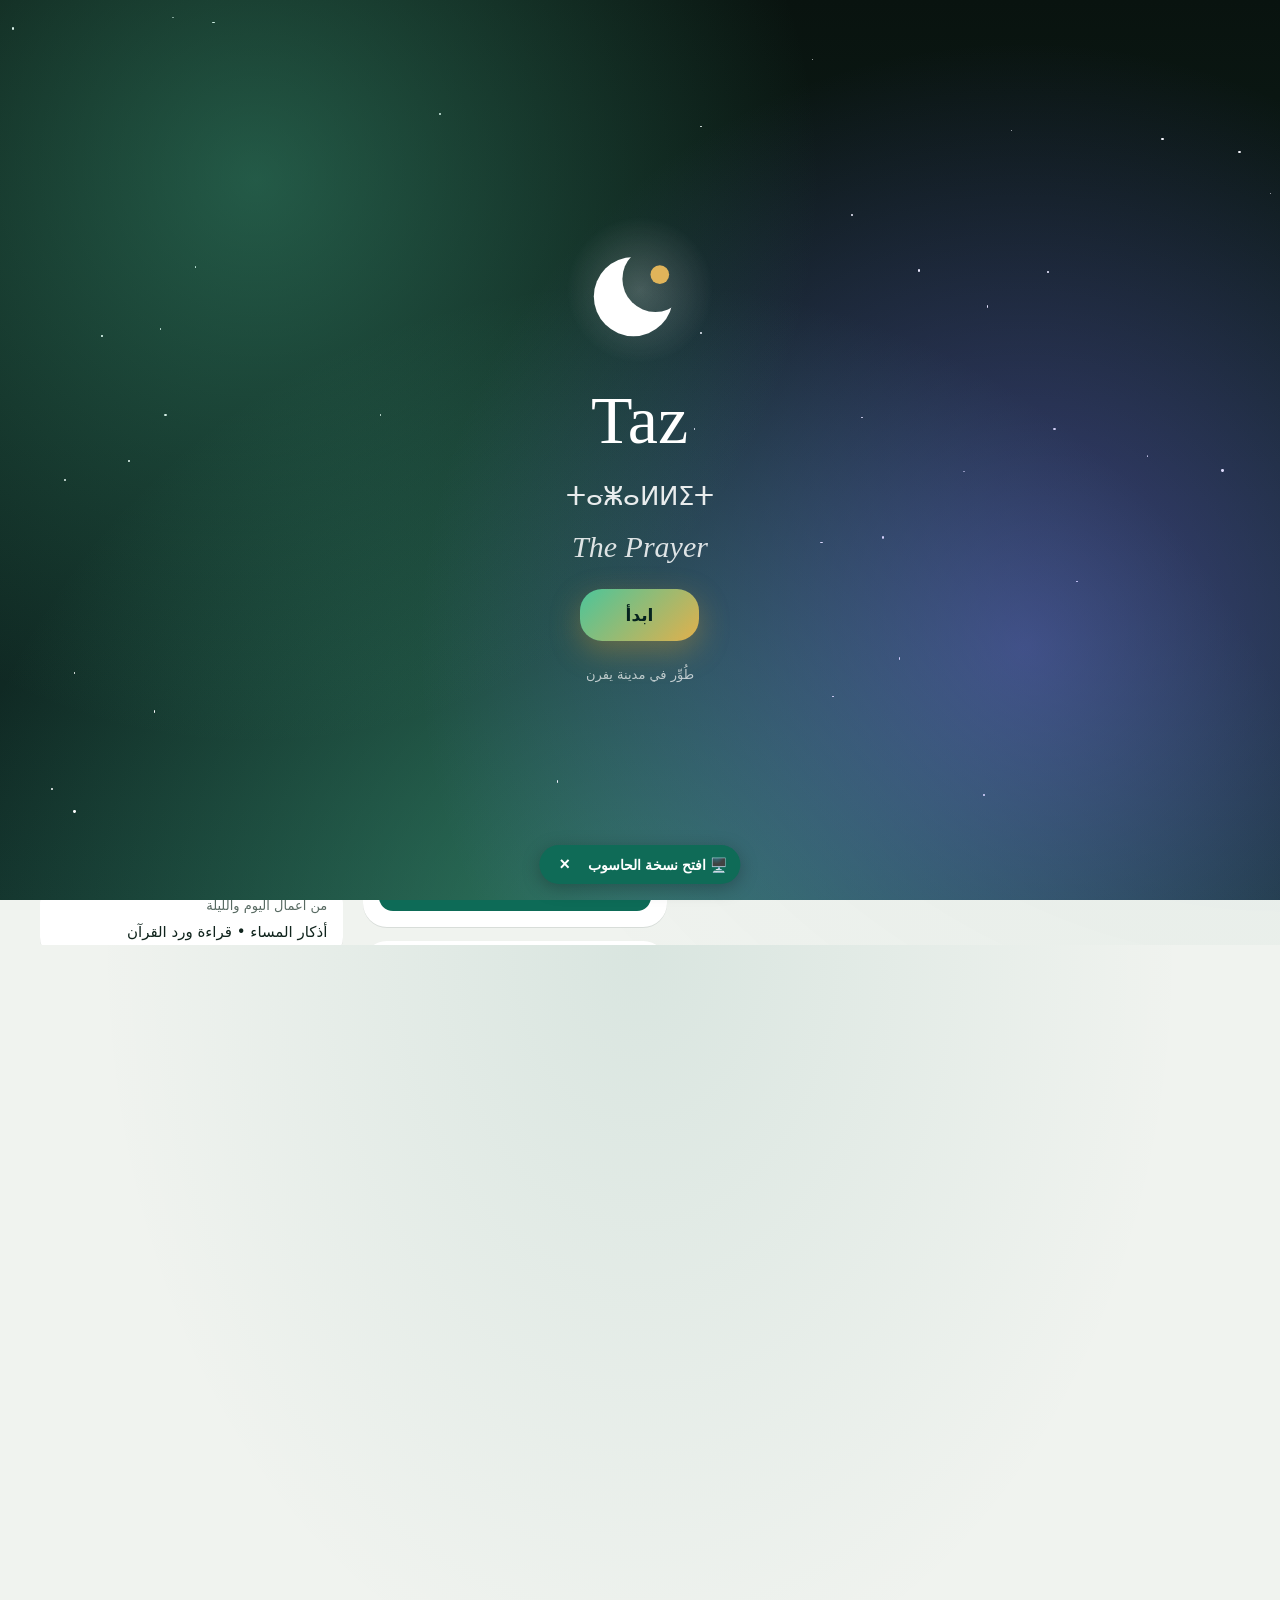
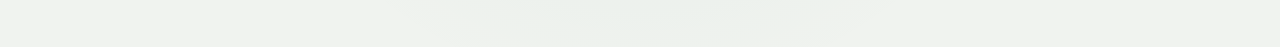
<file: mac/index.html>
<!doctype html><html lang="ar"><meta charset="utf-8"><meta name="viewport" content="width=device-width,initial-scale=1"><title>Taz</title><meta http-equiv="refresh" content="0;url=../?mac=1"><script>location.replace("../?mac=1")</script><a href="../?mac=1">Taz</a></html>
</file>
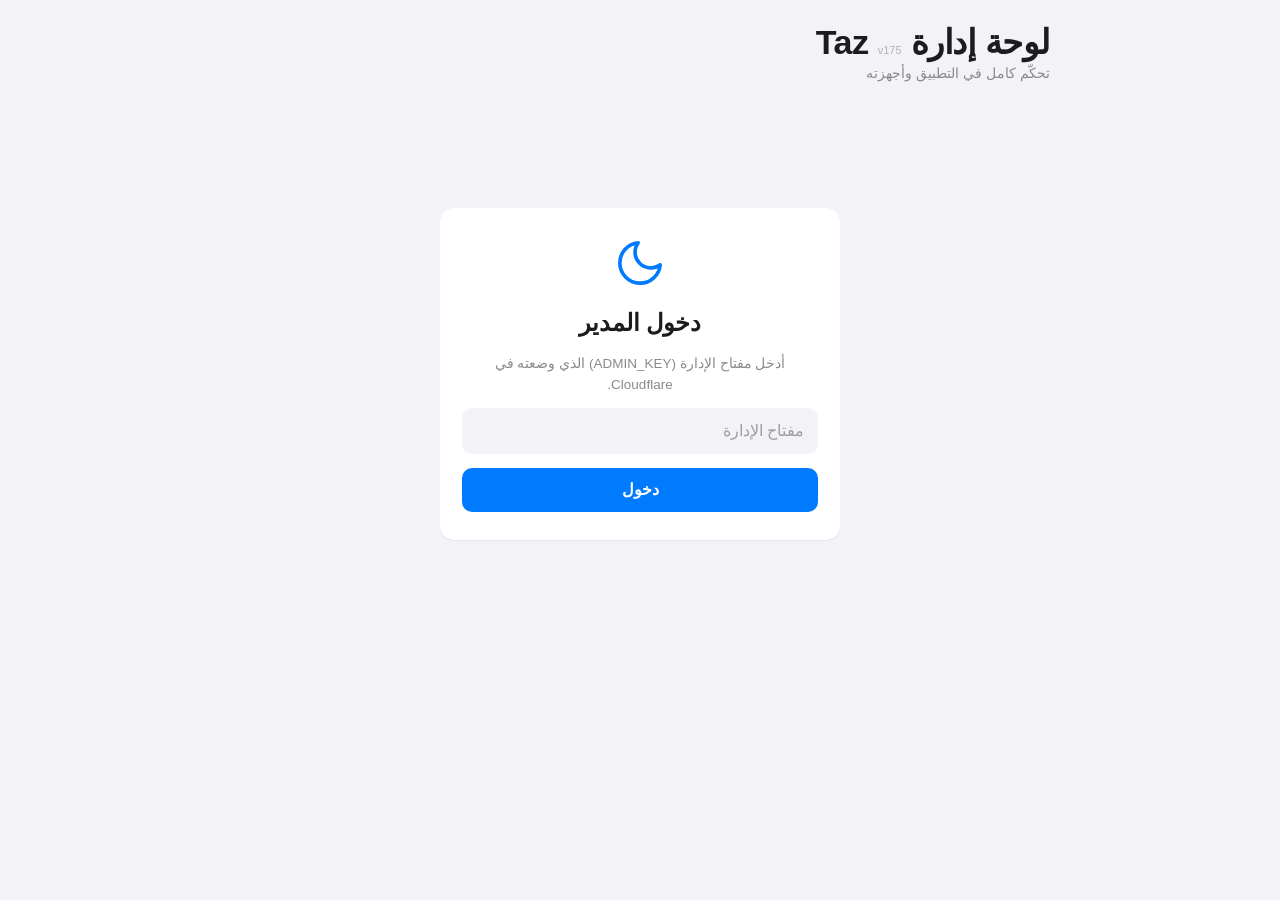
<file: panel/index.html>
<!doctype html><html lang="ar" dir="rtl"><head><meta charset="utf-8"><meta name="viewport" content="width=device-width,initial-scale=1,viewport-fit=cover"><title>Taz — لوحة الإدارة</title><meta name="robots" content="noindex"><meta name="theme-color" content="#0b1020">
<meta http-equiv="Cache-Control" content="no-cache"><meta http-equiv="Content-Security-Policy" content="default-src 'self'; script-src 'unsafe-inline'; style-src 'unsafe-inline'; connect-src https://salat-push.vzftysb4h2.workers.dev https://mp3quran.net https://*.mp3quran.net; img-src data:; media-src data:">
<style>
:root{--bg:#f2f2f7;--bg2:#fff;--card:#fff;--card2:#f2f2f7;--tx:#1c1c1e;--mu:#8a8a8e;--ac:#007aff;--ac2:#5ac8fa;--gn:#34c759;--wn:#ff9500;--rd:#ff3b30;--ln:rgba(60,60,67,.14);--bt:#fff;--nav:rgba(249,249,251,.78)}
@media(prefers-color-scheme:dark){:root{--bg:#000;--bg2:#2c2c2e;--card:#1c1c1e;--card2:#2c2c2e;--tx:#f5f5f7;--mu:#98989f;--ac:#0a84ff;--ac2:#64d2ff;--gn:#30d158;--wn:#ff9f0a;--rd:#ff453a;--ln:rgba(84,84,88,.5);--nav:rgba(28,28,30,.78)}}
*{box-sizing:border-box;-webkit-tap-highlight-color:transparent}html{background:var(--bg);-webkit-text-size-adjust:100%}
body{margin:0;color:var(--tx);font:16px/1.5 -apple-system,BlinkMacSystemFont,"SF Pro Text","SF Arabic","IBM Plex Sans Arabic","Segoe UI",Tahoma,sans-serif;background:var(--bg);min-height:100vh;-webkit-font-smoothing:antialiased}
main{max-width:860px;margin:0 auto;padding:calc(18px + env(safe-area-inset-top)) 16px calc(50px + env(safe-area-inset-bottom))}
header{display:flex;justify-content:space-between;align-items:center;margin:6px 4px 16px}h1{font-size:34px;line-height:1.1;margin:0;font-weight:700;letter-spacing:-.4px}h1 small{display:block;font-size:14px;font-weight:400;color:var(--mu);margin-top:5px;letter-spacing:0}
h2{font-size:13px;font-weight:500;color:var(--mu);margin:0 4px 10px;text-transform:none}
.c{background:var(--card);border-radius:14px;padding:16px;margin:0 0 20px;border:0;box-shadow:0 .5px 0 var(--ln)}
.mu{color:var(--mu);font-size:13.5px}
label{display:block;color:var(--mu);font-size:13px;margin:12px 4px 6px}
input,textarea,select{width:100%;font:inherit;padding:11px 14px;border-radius:10px;border:0;background:var(--card2);color:var(--tx);outline:0;transition:box-shadow .15s}input:focus,textarea:focus,select:focus{box-shadow:0 0 0 3px color-mix(in srgb,var(--ac) 35%,transparent)}
::placeholder{color:var(--mu);opacity:.8}
button{font:inherit;font-weight:600;border:0;border-radius:10px;padding:10px 20px;background:var(--ac);color:var(--bt);cursor:pointer;transition:opacity .15s,transform .15s}button:hover{opacity:.92}button:active{transform:scale(.97);opacity:.8}
button.g{background:color-mix(in srgb,var(--ac) 12%,transparent);color:var(--ac)}button.d{background:color-mix(in srgb,var(--rd) 12%,transparent);color:var(--rd);box-shadow:none;padding:7px 14px;font-size:14px}button.s{padding:7px 14px;font-size:14px;border-radius:9px}button:disabled{opacity:.4}
.seg{position:sticky;top:0;z-index:20;display:flex;gap:2px;padding:3px;margin:0 0 20px;border-radius:12px;background:var(--nav);-webkit-backdrop-filter:saturate(180%) blur(24px);backdrop-filter:saturate(180%) blur(24px);overflow-x:auto;scrollbar-width:none;box-shadow:0 0 0 .5px var(--ln)}
.seg::-webkit-scrollbar{display:none}.seg button{flex:none;white-space:nowrap;background:transparent;color:var(--tx);padding:8px 14px;border-radius:9px;font-size:14px;font-weight:500}.seg button.on{background:var(--bg2);color:var(--tx);font-weight:600;box-shadow:0 1px 4px rgba(0,0,0,.14),0 0 0 .5px var(--ln)}
.st{display:grid;grid-template-columns:repeat(auto-fit,minmax(130px,1fr));gap:10px}
.st div{background:var(--card2);border-radius:12px;padding:14px 10px;text-align:center;font-size:13px;color:var(--mu)}.st b{display:block;font-size:30px;line-height:1.2;color:var(--tx);font-weight:700;letter-spacing:-.5px}.st i{display:block;font-style:normal;font-size:11.5px;color:var(--gn);margin-top:2px}
.bars{display:flex;align-items:flex-end;gap:6px;height:110px;margin-top:6px}.bars div{flex:1;display:flex;flex-direction:column;align-items:center;justify-content:flex-end;height:100%;font-size:10.5px;color:var(--mu)}.bars span{display:block;width:100%;border-radius:5px 5px 2px 2px;background:var(--ac);min-height:3px}.bars em{font-style:normal;color:var(--tx);font-size:11px;margin-bottom:3px}
.kb{display:flex;align-items:center;gap:10px;margin:9px 0;font-size:14px}.kb span:first-child{width:78px}.kb .t{flex:1;height:8px;border-radius:9px;background:var(--card2);overflow:hidden}.kb .t i{display:block;height:100%;border-radius:9px;background:var(--ac)}.kb b{width:30px;text-align:left}
.r{display:flex;justify-content:space-between;align-items:center;gap:10px;padding:12px 2px;border-top:.5px solid var(--ln)}.r:first-child{border-top:0}
.tg{width:51px;height:31px;border-radius:99px;background:color-mix(in srgb,var(--mu) 35%,transparent);position:relative;padding:0;flex:none;box-shadow:none}.tg i{position:absolute;top:2px;right:2px;width:27px;height:27px;border-radius:50%;background:#fff;transition:.25s;box-shadow:0 3px 8px rgba(0,0,0,.15),0 1px 1px rgba(0,0,0,.16)}.tg.on{background:var(--gn)}.tg.on i{right:22px}
#m{position:fixed;left:50%;top:calc(12px + env(safe-area-inset-top));transform:translate(-50%,-90px);z-index:99;padding:12px 22px;border-radius:99px;font-size:14.5px;font-weight:600;transition:.4s cubic-bezier(.2,.9,.3,1.2);max-width:92vw;-webkit-backdrop-filter:blur(20px);backdrop-filter:blur(20px);box-shadow:0 8px 30px rgba(0,0,0,.18)}#m.show{transform:translate(-50%,0)}#m.ok{background:rgba(52,199,89,.95);color:#fff}#m.er{background:rgba(255,59,48,.95);color:#fff}
.u{border-top:.5px solid var(--ln);padding:13px 2px}.u:first-child{border-top:0}.u .a{display:flex;gap:8px;flex-wrap:wrap;margin-top:10px}
.badge{display:inline-block;font-size:12px;border-radius:99px;padding:2px 10px;background:var(--card2);color:var(--mu);margin:2px 0}.badge.ok{color:var(--gn);background:color-mix(in srgb,var(--gn) 14%,transparent)}.badge.wn{color:#fff;background:var(--wn)}.badge.live{background:color-mix(in srgb,var(--gn) 14%,transparent);color:var(--gn)}
.dv{display:flex;gap:12px;align-items:center;padding:13px 2px;border-top:.5px solid var(--ln)}.dv:first-child{border-top:0}.dv .ic{width:44px;height:44px;border-radius:11px;background:var(--card2);display:flex;align-items:center;justify-content:center;flex:none}.dv .ic svg{width:23px;height:23px;stroke:var(--ac);fill:none;stroke-width:1.7;stroke-linecap:round;stroke-linejoin:round}.dv .bd{flex:1;min-width:0}.dv .bd b{display:block;overflow:hidden;text-overflow:ellipsis;white-space:nowrap}.dv .ac{display:flex;gap:6px;flex-wrap:wrap}
.dot{display:inline-block;width:8px;height:8px;border-radius:50%;background:var(--mu);margin-inline-end:6px}.dot.on{background:var(--gn);box-shadow:0 0 0 4px color-mix(in srgb,var(--gn) 22%,transparent)}
.chips{display:flex;gap:6px;flex-wrap:wrap;margin:0 0 12px}.chips button{background:var(--card2);color:var(--tx);padding:6px 14px;font-size:13.5px;font-weight:500;border-radius:99px}.chips button.on{background:var(--ac);color:#fff}
.row2{display:grid;grid-template-columns:1fr;gap:0}@media(min-width:760px){.row2{grid-template-columns:1fr 1fr;gap:16px}}
#lg{max-width:400px;margin:14vh auto 0;text-align:center;padding:28px 22px}#lg h2{font-size:24px;color:var(--tx);margin:8px 0 4px;font-weight:700}
</style></head><body><main>
<div id="m"></div>
<header><h1>لوحة إدارة Taz <small style="display:inline;font-size:11px;opacity:.6">v175</small><small id="sub">تحكّم كامل في التطبيق وأجهزته</small></h1><button class="g s" id="out" hidden>خروج</button></header>
<div id="lg" class="c"><svg width="54" height="54" viewBox="0 0 24 24" fill="none" stroke="currentColor" stroke-width="1.6" stroke-linecap="round" stroke-linejoin="round" style="color:var(--ac)"><path d="M21 12.8A9 9 0 1 1 11.2 3a7 7 0 0 0 9.8 9.8z"/></svg><h2>دخول المدير</h2><p class="mu">أدخل مفتاح الإدارة (ADMIN_KEY) الذي وضعته في Cloudflare.</p><input id="k" type="password" placeholder="مفتاح الإدارة" autocomplete="off"><div style="margin-top:14px"><button id="go" style="width:100%">دخول</button></div></div>
<div id="pn" hidden>
<nav class="seg" id="tb"><button data-t="ov" class="on">نظرة عامة</button><button data-t="us">المستخدمون</button><button data-t="dv">الأجهزة</button><button data-t="no">الإشعارات</button><button data-t="sp">الدعم<b id="spb" class="badge wn" hidden style="margin-inline-start:6px"></b></button><button data-t="fn">المالية</button><button data-t="py">الدفع<b id="pyb" class="badge wn" hidden style="margin-inline-start:6px"></b></button><button data-t="cn">المحتوى</button><button data-t="au">صوتيات</button><button data-t="sc">الجدولة</button><button data-t="lo">السجل والنسخ</button><button data-t="ct">التحكم</button></nav>
<section id="ov"><div class="c"><h2>الإحصاءات</h2><div class="st" id="sts"></div></div>
<div class="row2"><div class="c"><h2>تسجيلات آخر 14 يومًا</h2><div class="bars" id="dly"></div></div><div class="c"><h2>الأجهزة النشطة (7 أيام) حسب النوع</h2><div id="kn"></div></div></div>
<div class="c"><h2>مستخدمو التطبيق (بدون تسجيل)</h2><div class="st" id="ist"></div><p class="mu">يُحصى كل جهاز فتح التطبيق بعد هذا التحديث، سواء سجّل دخولًا أم لا. يبدأ العدّ من لحظة نشر التحديث.</p></div><div class="row2"><div class="c"><h2>الأجهزة (آخر 30 يومًا)</h2><div id="ik"></div></div><div class="c"><h2>الدول (آخر 30 يومًا)</h2><div id="ic"></div></div></div><div class="c"><h2>مواقع المستخدمين (تقريبية، آخر 30 يومًا)</h2><div class="chips" id="lk"><button data-k="" class="on">الكل</button><button data-k="1">مسجّلون</button><button data-k="0">غير مسجّلين</button></div><div id="lm"></div><div id="lc" style="margin-top:10px"></div><p class="mu">المواقع تقريبية على مستوى المدينة من اتصال الجهاز، وليست موقعًا دقيقًا. المسجّل: جهاز سجّل صاحبه دخوله في التطبيق.</p></div><div class="c"><h2>أجهزة جديدة آخر 14 يومًا</h2><div class="bars" id="idl"></div></div><div class="c"><h2>الأكثر استماعًا هذا الأسبوع</h2><div id="tp"></div></div><div class="c"><h2>آخر المسجّلين</h2><div id="rec"></div></div></section>
<section id="us" hidden><div class="c"><input id="uq" placeholder="ابحث بالاسم أو البريد أو اسم المستخدم"><div style="margin-top:10px;display:flex;justify-content:space-between;align-items:center"><span class="mu" id="uc"></span><button class="g s" id="ux">تصدير CSV</button></div><div id="ul" style="margin-top:6px"></div></div></section>
<section id="dv" hidden><div class="c"><div class="chips" id="dk"><button data-k="" class="on">الكل</button><button data-k="phone">هاتف</button><button data-k="pc">حاسوب</button><button data-k="tv">تلفزيون</button><button data-k="car">سيارة</button><button data-k="live">قيد التشغيل</button></div><div id="dl"></div><p class="mu">«نشط» = ظهر خلال آخر دقيقتين. أوامر الإيقاف والتالي تصل للجهاز المفتوح فقط.</p></div></section>
<section id="no" hidden><div class="c"><h2>إرسال إشعار لكل المشتركين</h2><label>العنوان</label><input id="nt" maxlength="80"><label>النص</label><textarea id="nb" rows="3" maxlength="300"></textarea><div style="margin-top:14px"><button id="ns">إرسال للجميع</button></div><p class="mu">يصل الإشعار إلى الأجهزة المشتركة بالتنبيهات خلال دقائق (دفعات من 30 جهازًا كل دقيقة).</p><div id="nq" class="mu"></div></div></section>
<section id="cn" hidden><div class="c"><div class="chips" id="ck"><button data-k="z" class="on">أذكار</button><button data-k="b">الأذكار الأصلية بالتطبيق</button><button data-k="h">أحاديث</button><button data-k="a">سور القرآن</button><button data-k="p">صوتيات وبودكاست</button><button data-k="v">حديث/آية اليوم</button><button data-k="s">أقسام الصوتيات</button><button data-k="i">الإذاعات</button><button data-k="x">إخفاء حلقات/عناصر</button><button data-k="q">القرّاء الأصليون (تعديل/إخفاء)</button><button data-k="r">إضافة قارئ</button><button data-k="e">رمضان والعيد</button><button data-k="o">الأوقات والأذان</button></div>
<div id="cf"></div><div id="cl"></div>
<div style="margin-top:14px"><button id="cs" style="width:100%">حفظ ونشر المحتوى</button></div><p class="mu">يصل المحتوى لكل النسخ عند فتح التطبيق. الروابط يجب أن تبدأ بـ https وتكون ملفات mp3 مباشرة.</p></div></section>
<section id="sp" hidden><div class="row2"><div class="c"><div style="display:flex;justify-content:space-between;align-items:center"><h2 style="margin:0">المحادثات</h2><button class="g s" id="spf">↻ تحديث</button></div><div class="chips" id="spk" style="margin-top:10px"><button data-k="" class="on">الكل</button><button data-k="new">بانتظار الرد</button><button data-k="closed">مغلقة</button></div><div id="spl"></div></div>
<div class="c"><h2 id="spt">اختر محادثة</h2><div id="spm"></div><div id="spr" hidden><textarea id="spx" rows="3" maxlength="1000" placeholder="اكتب الرد…"></textarea><div class="chips" id="spq" style="margin-top:8px"></div><div style="margin-top:10px;display:flex;gap:8px"><button id="sps" style="flex:1">إرسال الرد</button><button class="g" id="spc">إغلاق</button><button class="d" id="spd">حذف</button></div><p class="mu">يصل الرد لصاحب المحادثة داخل التطبيق، وفورًا إن كان مسجّلًا ومفتوحًا.</p></div></div></div></section>
<section id="fn" hidden><div class="c"><h2>الملخص المالي</h2><div class="st" id="fst"></div><p class="mu" id="fnote"></p></div>
<div class="row2"><div class="c"><h2>منح / تمديد اشتراك برو</h2><label>اسم المستخدم أو البريد</label><input id="gu" placeholder="username"><label>المدة</label><select id="gp"><option value="l">مدى الحياة</option><option value="m">شهر (30 يومًا)</option><option value="y">سنة (365 يومًا)</option><option value="d">أيام مخصصة</option></select><div id="gdw" hidden><label>عدد الأيام</label><input id="gd" type="number" min="1" max="3650" value="30"></div><label>المبلغ المدفوع (اتركه 0 لمنحة مجانية)</label><input id="ga" type="number" min="0" step="0.01" value="0"><label>العملة</label><select id="gc"><option>USD</option><option>LYD</option><option>EUR</option></select><label>ملاحظة (رقم العملية…)</label><input id="gn" maxlength="100"><div style="margin-top:14px"><button id="gg" style="width:100%">منح الاشتراك</button></div><p class="mu">يُفعَّل برو لهذا الحساب على كل أجهزته المسجّل بها، ويُسجَّل المبلغ دخلًا تلقائيًا.</p></div>
<div class="c"><h2>تسجيل دخل أو مصروف</h2><div class="chips" id="fk"><button data-k="in" class="on">دخل</button><button data-k="out">مصروف</button></div><label>المبلغ</label><input id="fa" type="number" min="0" step="0.01"><label>العملة</label><select id="fc"><option>USD</option><option>LYD</option><option>EUR</option></select><label>التصنيف</label><input id="ft" placeholder="اشتراك / نطاق / Cloudflare / إعلان…" maxlength="30"><label>ملاحظة</label><input id="fo" maxlength="150"><div style="margin-top:14px"><button id="fb" style="width:100%">إضافة السجل</button></div></div></div>
<div class="c"><h2>أكواد تفعيل برو</h2><p class="mu">بعد التحقق من الإيصال أنشئ كودًا وأرسله للزبون. كل كود يعمل مرة واحدة. الزبون يكتبه في التطبيق ← برو ← رمز التفعيل.</p><div style="display:flex;gap:8px;flex-wrap:wrap"><select id="pcp" style="flex:1"><option value="l">مدى الحياة</option><option value="m">شهري (30 يومًا)</option><option value="y">سنوي (365 يومًا)</option></select><input id="pcn" type="number" min="1" max="20" value="1" style="width:80px"><button id="pcb" class="g">إنشاء كود</button></div><div id="pcnew"></div><h2 style="margin-top:14px">آخر الأكواد</h2><div id="pcl"></div></div>
<div class="c"><h2>المشتركون (برو)</h2><div id="sl"></div></div>
<div class="c"><h2>سجل الحركات</h2><div style="margin-bottom:8px"><button class="g s" id="fx">تصدير CSV</button></div><div id="fl2"></div></div></section>
<section id="py" hidden><div class="c"><div style="display:flex;justify-content:space-between;align-items:center;gap:8px"><h2 style="margin:0">طلبات الدفع والإيصالات</h2><button class="g s" id="pyr">تحديث</button></div><p class="mu">كل زبون رفع إيصال تحويل: الاسم والهاتف والبريد والإيصال. «قبول» ينشئ كود التفعيل، أو يفعّل الاشتراك مباشرة إن كان الزبون مسجّلًا.</p><div id="pyl"></div></div></section>
<section id="sc" hidden><div class="c"><h2>إشعار مجدول</h2><label>العنوان</label><input id="st1" maxlength="80"><label>النص</label><textarea id="st2" rows="3" maxlength="300"></textarea><label>وقت الإرسال</label><input id="st3" type="datetime-local"><label>التكرار</label><select id="st4"><option value="">مرة واحدة</option><option value="d">يوميًا</option><option value="w">أسبوعيًا</option></select><div style="margin-top:14px"><button id="st5" style="width:100%">جدولة</button></div><p class="mu">الوقت بتوقيت جهازك. يصل الإشعار لكل المشتركين بالتنبيهات.</p></div><div class="c"><h2>المجدول</h2><div id="sq"></div></div></section>
<section id="lo" hidden><div class="row2"><div class="c"><h2>سجل عمليات الإدارة</h2><div id="lol"></div></div><div class="c"><h2>نسخة احتياطية</h2><p class="mu">تنزّل ملف JSON فيه المحتوى والميزات والاشتراكات والسجل المالي.</p><button id="bk" style="width:100%">تنزيل النسخة الاحتياطية</button></div></div></section>
<section id="ct" hidden><div class="row2"><div class="c"><h2>الميزات (إظهار / إخفاء)</h2><div id="fl"></div></div><div><div class="c"><h2>شريط إعلان أعلى التطبيق</h2><input id="bn" placeholder="اتركه فارغًا لإخفائه" maxlength="150"><p class="mu">يظهر في كل النسخ.</p></div><div class="c"><button id="fs" style="width:100%">حفظ الميزات والإعلان</button><p class="mu">تُطبَّق التغييرات عند فتح التطبيق.</p></div><div class="c"><h2>إجبار التحديث</h2><p class="mu">كل الأجهزة تمسح الذاكرة المؤقتة وتعيد تحميل أحدث نسخة.</p><button id="us2" class="g" style="width:100%">نشر التحديث الآن</button><p class="mu" id="uv"></p></div></div></div></section>
</div></main><script>
var U="https://salat-push.vzftysb4h2.workers.dev",K="",D={},DV=[],DF="",$=function(i){return document.getElementById(i)};
var FT=[["goals","أهدافي"],["tv","وضع التلفزيون"],["acct","حسابي"],["pro","اشتراك برو"],["pl","قوائم التشغيل"],["map","رمضان والعيد حول العالم"],["zk","حاسبة الزكاة"],["city","المدينة"],["times","أوقات الصلاة"],["date","التاريخ"],["look","المظهر"],["live","الأنشطة الحالية"],["alerts","تنبيهات الأذان"],["wx","الطقس"],["wd","الويدجت"],["cp","CarPlay"],["lang","اللغة"],["my","تنبيهاتي"],["dk","تنبيهات الأذكار"],["vc","الأوامر الصوتية (الميكروفون)"],["adh2","الأذان الصوتي داخل التطبيق"],["pre","تنبيه نصف ساعة قبل الفجر والجمعة"],["dvx","التحويل بين الأجهزة (بطاقة الرئيسية)"],["sup","الدعم الفني"],["stat","إحصاءات الاستخدام المجهولة (عدّ الأجهزة)"],["kh","خطة الختمة"],["mem","مراجعة الحفظ"]];
var ER={auth:"مفتاح الإدارة غير صحيح.",rate:"محاولات كثيرة، انتظر ساعة.",net:"تعذّر الاتصال بالخادم.","no-admin-key":"لم يُضبط ADMIN_KEY في Cloudflare بعد.",server:"خطأ في الخادم.",route:"هذه الميزة تحتاج تحديث الـWorker في Cloudflare (الصق combined-worker.js الجديد).",bad:"طلب غير صالح."};
var KN={phone:"هاتف",pc:"حاسوب",tv:"تلفزيون",car:"سيارة"},AN={listen:"يستمع",read:"يقرأ",radio:"راديو",idle:"خامل"};
var IC={phone:'<rect x="7" y="2.5" width="10" height="19" rx="2.5"/><path d="M11 18.5h2"/>',pc:'<rect x="3" y="4.5" width="18" height="12" rx="2"/><path d="M8 20h8M12 16.5V20"/>',tv:'<rect x="2.5" y="5" width="19" height="13" rx="2"/><path d="M8 21h8"/>',car:'<path d="M5 16V11l2-5h10l2 5v5M3.5 16h17M7.5 16v2M16.5 16v2"/><circle cx="8" cy="12.5" r=".6"/><circle cx="16" cy="12.5" r=".6"/>'};
var mt=0;function msg(t,ok){var m=$("m");clearTimeout(mt);if(!t){m.className="";return}m.textContent=t;m.className=(ok?"ok":"er")+" show";mt=setTimeout(function(){m.className=ok?"ok":"er"},3200)}
function api(m,p,b){return fetch(U+p,{method:m,headers:{"Content-Type":"application/json",Authorization:"Bearer "+K},body:b?JSON.stringify(b):undefined}).then(function(r){return r.json().then(function(j){j.http=r.status;return j})}).catch(function(){return{error:"net"}})}
function esc(s){return String(s==null?"":s).replace(/[&<>"]/g,function(c){return{"&":"&amp;","<":"&lt;",">":"&gt;",'"':"&quot;"}[c]})}
function dt(t){return t?new Date(t).toLocaleString("ar-LY-u-nu-latn",{dateStyle:"medium",timeStyle:"short"}):"—"}
function ago(t,n){var s=Math.max(0,Math.round((n-t)/1000));if(s<90)return"الآن";if(s<3600)return"قبل "+Math.round(s/60)+" د";if(s<86400)return"قبل "+Math.round(s/3600)+" س";return"قبل "+Math.round(s/86400)+" يوم"}
function fail(r){msg(ER[r.error]||"تعذّر التنفيذ.");if(r.error=="auth"){K="";try{sessionStorage.removeItem("tzk")}catch(e){}$("pn").hidden=true;$("lg").hidden=false;$("out").hidden=true}}
function stats(){return api("GET","/admin/stats").then(function(r){if(!r.ok)return fail(r);D=r;spBadge=r.supOpen||0;$("lg").hidden=true;$("pn").hidden=false;var sb=$("spb");if(sb){sb.hidden=!spBadge;sb.textContent=spBadge}$("out").hidden=false;
 var s=[["المستخدمون",r.users,"+"+(r.new7||0)+" هذا الأسبوع"],["مفعَّلون",r.verified],["نشطون اليوم",r.act24==null?"—":r.act24],["نشطون 7 أيام",r.act7==null?"—":r.act7],["الأجهزة المرتبطة",r.devTotal==null?"—":r.devTotal],["قيد التشغيل الآن",r.playing==null?"—":r.playing],["لديهم بيانات",r.withData],["جلسات",r.sessions],["أجهزة الإشعارات",r.devices],["قائمة الإرسال",r.queue],["مشتركو برو",r.subsN==null?"—":r.subsN],["حسابات محظورة",r.blocked==null?"—":r.blocked],["رسائل دعم جديدة",r.supOpen==null?"—":r.supOpen]];
 $("sts").innerHTML=s.map(function(x){return"<div><b>"+x[1]+"</b>"+x[0]+(x[2]?"<i>"+x[2]+"</i>":"")+"</div>"}).join("");
 var dl=r.daily||[],mx=Math.max.apply(null,dl.map(function(x){return x.n}).concat([1]));$("dly").innerHTML=dl.length?dl.map(function(x){return'<div><em>'+x.n+'</em><span style="height:'+Math.round(x.n/mx*80)+'px"></span>'+x.d.slice(3)+'</div>'}).join(""):'<p class="mu">لا بيانات.</p>';
 var ks=r.kinds||[],km=Math.max.apply(null,ks.map(function(x){return x.n}).concat([1]));$("kn").innerHTML=ks.length?ks.map(function(x){return'<div class="kb"><span>'+(KN[x.kd]||x.kd)+'</span><span class="t"><i style="width:'+Math.round(x.n/km*100)+'%"></i></span><b>'+x.n+'</b></div>'}).join(""):'<p class="mu">لا أجهزة بعد (يتطلب تحديث الـWorker).</p>';
 var I=r.inst||{},IK={phone:"هاتف",pc:"حاسوب",tv:"تلفزيون",car:"سيارة"};$("ist").innerHTML=[["إجمالي الأجهزة",I.total,""],["نشطة اليوم",I.d1,""],["نشطة 7 أيام",I.d7,""],["نشطة 30 يومًا",I.d30,""],["جديدة اليوم",I.new1,""],["جديدة 7 أيام",I.new7,""]].map(function(x){return"<div><b>"+(x[1]==null?"—":x[1])+"</b>"+x[0]+"</div>"}).join("");
 var ik=I.kinds||[],im=Math.max.apply(null,ik.map(function(x){return x.n}).concat([1]));$("ik").innerHTML=ik.length?ik.map(function(x){return'<div class="kb"><span>'+(IK[x.kd]||x.kd)+'</span><span class="t"><i style="width:'+Math.round(x.n/im*100)+'%"></i></span><b>'+x.n+'</b></div>'}).join(""):'<p class="mu">لا بيانات بعد.</p>';
 var ic=I.cc||[],cm=Math.max.apply(null,ic.map(function(x){return x.n}).concat([1])),RN;try{RN=new Intl.DisplayNames(["ar"],{type:"region"})}catch(e){}$("ic").innerHTML=ic.length?ic.map(function(x){var nm=x.cc;try{nm=RN.of(x.cc)}catch(e){}return'<div class="kb"><span>'+esc(nm)+'</span><span class="t"><i style="width:'+Math.round(x.n/cm*100)+'%"></i></span><b>'+x.n+'</b></div>'}).join(""):'<p class="mu">لا بيانات بعد.</p>';
 LI=I;locDraw();
 var id=I.daily||[],dm=Math.max.apply(null,id.map(function(x){return x.n}).concat([1]));$("idl").innerHTML=id.length?id.map(function(x){return'<div><em>'+x.n+'</em><span style="height:'+Math.round(x.n/dm*80)+'px"></span>'+x.d.slice(3)+'</div>'}).join(""):'<p class="mu">لا بيانات بعد.</p>';
 $("tp").innerHTML=(r.top||[]).map(function(x){return'<div class="r"><span>'+esc(x.t)+'</span><b>'+x.n+'</b></div>'}).join("")||'<p class="mu">لا بيانات بعد (تظهر عند استماع المستخدمين وهم مسجّلون).</p>';
 $("rec").innerHTML=(r.recent||[]).map(function(x){return'<div class="r"><span>'+esc(x.name)+' <span class="mu">@'+esc(x.username)+'</span></span><span class="mu">'+dt(x.created)+(x.verified?"":" · غير مفعّل")+'</span></div>'}).join("")||'<p class="mu">لا يوجد.</p>';
 var off=(r.flags&&r.flags.off)||[];$("fl").innerHTML=FT.map(function(f){return'<div class="r"><span>'+f[1]+'</span><button class="tg'+(off.indexOf(f[0])<0?" on":"")+'" data-f="'+f[0]+'" aria-label="'+f[1]+'"><i></i></button></div>'}).join("");
 $("bn").value=(r.flags&&r.flags.banner)||"";$("uv").textContent=r.ver?"آخر نشر: "+dt(r.ver):"لم يُنشر تحديث بعد.";
 $("nq").textContent=r.queue?"متبقٍ في الإرسال: "+r.queue+" جهاز":(r.bc?"آخر إشعار: «"+r.bc.title+"» — "+dt(r.bc.t):"")})}
var UL=[],BL={};function users(){Promise.all([api("GET","/admin/users?q="+encodeURIComponent($("uq").value.trim())),api("GET","/admin/blocked")]).then(function(a){var r=a[0];if(!r.ok)return fail(r);BL={};((a[1]&&a[1].rows)||[]).forEach(function(x){BL[x.uid]=1});UL=r.users;$("uc").textContent=r.users.length+" مستخدم";
 $("ul").innerHTML=r.users.map(function(x){return'<div class="u"><b>'+esc(x.name)+'</b> <span class="mu">@'+esc(x.username)+' · '+esc(x.email)+'</span><div class="mu">أُنشئ: '+dt(x.created)+' · آخر مزامنة: '+dt(x.ut)+' · '+x.size+' بايت</div><div>'
 +(BL[x.id]?'<span class="badge wn">محظور</span> ':'')+'<span class="badge '+(x.verified?"ok":"wn")+'">'+(x.verified?"مفعَّل":"غير مفعَّل")+'</span> <span class="badge">أجهزة: '+(x.dc==null?"—":x.dc)+'</span> <span class="badge">مدينة الهاتف: '+(x.city==null?"—":x.city)+'</span> <span class="badge">مدينة التلفاز: '+(x.tvCity==null?"—":x.tvCity)+'</span> <span class="badge">لغة: '+esc(x.lang||"—")+'</span></div>'
 +'<div class="a">'+(x.verified?"":'<button class="g s" data-a="verify" data-i="'+x.id+'">تفعيل</button>')+'<button class="g s" data-a="msg" data-i="'+x.id+'">رسالة</button><button class="g s" data-a="block" data-i="'+x.id+'">'+(BL[x.id]?"إلغاء الحظر":"حظر")+'</button><button class="g s" data-a="logout" data-i="'+x.id+'">إنهاء الجلسات</button><button class="g s" data-a="devices-clear" data-i="'+x.id+'">فصل أجهزته</button><button class="g s" data-a="wipe" data-i="'+x.id+'">مسح بياناته</button><button class="d" data-a="delete" data-i="'+x.id+'">حذف الحساب</button></div></div>'}).join("")||'<p class="mu">لا نتائج.</p>'})}
function devs(){api("GET","/admin/devices").then(function(r){if(!r.ok)return fail(r);DV=r.devs;D.now=r.now;drawDev()})}
function drawDev(){var n=D.now||Date.now(),l=DV.filter(function(x){if(!DF)return 1;if(DF=="live")return n-x.ut<12e4&&(x.act=="listen"||x.act=="read"||x.act=="radio");return x.kd==DF});
 $("dl").innerHTML=l.map(function(x){var on=n-x.ut<12e4,live=on&&(x.act=="listen"||x.act=="read"||x.act=="radio");return'<div class="dv"><div class="ic"><svg viewBox="0 0 24 24">'+(IC[x.kd]||IC.phone)+'</svg></div><div class="bd"><b><span class="dot'+(on?" on":"")+'"></span>'+esc(x.nm||KN[x.kd]||x.kd)+'</b><span class="mu">'+esc(x.user||"—")+(x.username?" · @"+esc(x.username):"")+' · '+ago(x.ut,n)+'</span><div>'+(live?'<span class="badge live">'+(AN[x.act]||x.act)+(x.title?" · "+esc(x.title):"")+'</span>':'<span class="badge">'+(on?"نشط":"غير متصل")+'</span>')+'<span class="badge">'+(KN[x.kd]||x.kd)+'</span></div></div><div class="ac">'+(live?'<button class="g s" data-c="pause" data-u="'+x.uid+'" data-d="'+esc(x.did)+'">إيقاف</button><button class="g s" data-c="nx" data-u="'+x.uid+'" data-d="'+esc(x.did)+'">التالي</button>':"")+'<button class="d" data-x="1" data-u="'+x.uid+'" data-d="'+esc(x.did)+'">حذف</button></div></div>'}).join("")||'<p class="mu">لا أجهزة.</p>'}
$("go").onclick=function(){K=$("k").value.trim();if(!K)return;try{sessionStorage.setItem("tzk",K)}catch(e){}stats()};
$("k").onkeydown=function(e){if(e.key=="Enter")$("go").click()};
$("out").onclick=function(){try{sessionStorage.removeItem("tzk")}catch(e){}location.reload()};

var BA=[{"n":"أذكار الصباح — بعد الفجر إلى الشروق (ترجيح القنوبي)","l":[["سيد الاستغفار","اللَّهُمَّ أَنْتَ رَبِّي، لَا إِلَهَ إِلَّا أَنْتَ، خَلَقْتَنِي وَأَنَا عَبْدُكَ"],["التوكل على الله",""],["سورة الإخلاص",""],["سورة الفلق",""],["سورة الناس",""],["التهليل","لَا إِلَهَ إِلَّا اللَّهُ وَحْدَهُ لَا شَرِيكَ لَهُ، لَهُ الْمُلْكُ وَلَهُ الْحَ"],["التسبيح","سُبْحَانَ اللَّهِ وَبِحَمْدِهِ عَدَدَ خَلْقِهِ، رِضَا نَفْسِهِ، زِنَةَ عَرْشِهِ،"],["التسبيح","سُبْحَانَ اللَّهِ وَبِحَمْدِهِ"],["دعاء الصباح","اللَّهُمَّ بِكَ أَصْبَحْنَا، وَبِكَ أَمْسَيْنَا، وَبِكَ نَحْيَا، وَبِكَ نَمُوتُ،"],["خير اليوم","أَصْبَحْنَا وَأَصْبَحَ الْمُلْكُ لِلَّهِ، لَا إِلَهَ إِلَّا اللَّهُ وَحْدَهُ لَا"],["العافية","اللَّهُمَّ إِنِّي أَسْأَلُكَ الْعَفْوَ وَالْعَافِيَةَ فِي الدُّنْيَا وَالْآخِرَة"],["الحفظ من الضرر","بِسْمِ اللَّهِ الَّذِي لَا يَضُرُّ مَعَ اسْمِهِ شَيْءٌ فِي الْأَرْضِ وَلَا فِي ا"]]},{"n":"أذكار المساء — بعد العصر إلى الغروب (ترجيح القنوبي)","l":[["سيد الاستغفار","اللَّهُمَّ أَنْتَ رَبِّي، لَا إِلَهَ إِلَّا أَنْتَ، خَلَقْتَنِي وَأَنَا عَبْدُكَ"],["سورة الإخلاص",""],["سورة الفلق",""],["سورة الناس",""],["التهليل","لَا إِلَهَ إِلَّا اللَّهُ وَحْدَهُ لَا شَرِيكَ لَهُ، لَهُ الْمُلْكُ وَلَهُ الْحَ"],["التسبيح","سُبْحَانَ اللَّهِ وَبِحَمْدِهِ"],["دعاء المساء","اللَّهُمَّ بِكَ أَمْسَيْنَا، وَبِكَ أَصْبَحْنَا، وَبِكَ نَحْيَا، وَبِكَ نَمُوتُ،"],["خير الليلة","أَمْسَيْنَا وَأَمْسَى الْمُلْكُ لِلَّهِ، لَا إِلَهَ إِلَّا اللَّهُ وَحْدَهُ لَا "],["الحفظ من الضرر","بِسْمِ اللَّهِ الَّذِي لَا يَضُرُّ مَعَ اسْمِهِ شَيْءٌ فِي الْأَرْضِ وَلَا فِي ا"]]},{"n":"أذكار النوم","l":[["دعاء النوم","بِاسْمِكَ اللَّهُمَّ أَمُوتُ وَأَحْيَا."],["الاستعاذة","أَعُوذُ بِكَلِمَاتِ اللَّهِ التَّامَّاتِ مِنْ غَضَبِهِ وَعِقَابِهِ، وَشَرِّ عِبَ"],["تفويض الأمر","اللَّهُمَّ أَسْلَمْتُ وَجْهِي إِلَيْكَ، وَفَوَّضْتُ أَمْرِي إِلَيْكَ، وَأَلْجَأْ"],["المعوذات","الإخلاص والفلق والناس، مع النفث في الكفين ومسح ما استطاع من الجسد"],["آخر آيتين من سورة البقرة",""]]},{"n":"أذكار الاستيقاظ (من الليل)","l":[["التهليل","لَا إِلَهَ إِلَّا اللَّهُ وَحْدَهُ لَا شَرِيكَ لَهُ، لَهُ الْمُلْكُ وَلَهُ الْحَ"],["التحميد والتسبيح","الْحَمْدُ لِلَّهِ، وَسُبْحَانَ اللَّهِ، وَلَا إِلَهَ إِلَّا اللَّهُ، وَاللَّهُ أ"],["الاستغفار","رَبِّ اغْفِرْ لِي."]]},{"n":"أذكار بعد الصلاة","l":[["الاستغفار","أَسْتَغْفِرُ اللَّهَ، أَسْتَغْفِرُ اللَّهَ، أَسْتَغْفِرُ اللَّهَ."],["دعاء السلام","اللَّهُمَّ أَنْتَ السَّلَامُ، وَمِنْكَ السَّلَامُ، تَبَارَكْتَ يَا ذَا الْجَلَال"],["التسبيح والتحميد والتكبير","سُبْحَانَ اللَّهِ · الْحَمْدُ لِلَّهِ · اللَّهُ أَكْبَرُ"],["تمام المئة","لَا إِلَهَ إِلَّا اللَّهُ وَحْدَهُ لَا شَرِيكَ لَهُ، لَهُ الْمُلْكُ وَلَهُ الْحَ"],["آية الكرسي",""]]},{"n":"أذكار السفر والركوب","l":[["الخروج من المنزل","بِسْمِ اللَّهِ، تَوَكَّلْتُ عَلَى اللَّهِ، وَلَا حَوْلَ وَلَا قُوَّةَ إِلَّا بِا"],["ركوب وسيلة النقل","بِسْمِ اللَّهِ. الْحَمْدُ لِلَّهِ."],["دعاء الركوب",""],["دعاء السفر","اللَّهُمَّ إِنَّا نَسْأَلُكَ فِي سَفَرِنَا هَذَا الْبِرَّ وَالتَّقْوَى، وَمِنَ ا"],["عند العودة","آيِبُونَ، تَائِبُونَ، عَابِدُونَ، لِرَبِّنَا حَامِدُونَ."],["عند النزول في مكان","أَعُوذُ بِكَلِمَاتِ اللَّهِ التَّامَّاتِ مِنْ شَرِّ مَا خَلَقَ."]]},{"n":"أذكار الطعام والشراب","l":[["قبل الطعام","بِسْمِ اللَّهِ."],["إذا نسي التسمية","بِسْمِ اللَّهِ أَوَّلَهُ وَآخِرَهُ."],["بعد الطعام","الْحَمْدُ لِلَّهِ الَّذِي أَطْعَمَنِي هَذَا وَرَزَقَنِيهِ مِنْ غَيْرِ حَوْلٍ مِن"],["دعاء لمن يقدم الطعام","اللَّهُمَّ بَارِكْ لَهُمْ فِيمَا رَزَقْتَهُمْ، وَاغْفِرْ لَهُمْ وَارْحَمْهُمْ."],["عند الشرب وبعده","بِسْمِ اللَّهِ. وبعده: الْحَمْدُ لِلَّهِ."]]},{"n":"أدعية من القرآن الكريم","l":[["دعاء آدم",""],["دعاء نوح",""],["دعاء إبراهيم",""],["دعاء موسى",""],["دعاء يونس",""],["دعاء زكريا",""],["دعاء سليمان",""],["دعاء جامع",""],["دعاء المغفرة",""]]},{"n":"التسبيح والذكر والاستغفار","l":[["التسبيح","سُبْحَانَ اللَّهِ. · سُبْحَانَ اللَّهِ وَبِحَمْدِهِ. · سُبْحَانَ اللَّهِ الْعَظِ"],["التحميد","الْحَمْدُ لِلَّهِ رَبِّ الْعَالَمِينَ. · الْحَمْدُ لِلَّهِ عَلَى كُلِّ حَالٍ."],["التكبير والتهليل","اللَّهُ أَكْبَرُ. · لَا إِلَهَ إِلَّا اللَّهُ."],["الحوقلة","لَا حَوْلَ وَلَا قُوَّةَ إِلَّا بِاللَّهِ."],["الاستغفار","أَسْتَغْفِرُ اللَّهَ وَأَتُوبُ إِلَيْهِ. · رَبِّ اغْفِرْ لِي وَتُبْ عَلَيَّ إِنَ"]]}],CN={r:[],a:[],z:[],e:[],h:[],v:[],hd:[],hr:[],rn:{},pc:[],ph:[],ra:[],of:[0,0,0,0,0],ad:""},CGN={SA:"السعودية",AE:"الإمارات",QA:"قطر",KW:"الكويت",OM:"عُمان",YE:"اليمن",BH:"البحرين",JO:"الأردن",PS:"فلسطين",LB:"لبنان",SY:"سوريا",IQ:"العراق",EG:"مصر",LY:"ليبيا",TN:"تونس",DZ:"الجزائر",MA:"المغرب",MR:"موريتانيا",SD:"السودان",SO:"الصومال",TR:"تركيا",IR:"إيران",PK:"باكستان",IN:"الهند",BD:"بنغلاديش",ID:"إندونيسيا",MY:"ماليزيا",AF:"أفغانستان",UZ:"أوزبكستان",KZ:"كازاخستان",RU:"روسيا",GB:"بريطانيا",DE:"ألمانيا",FR:"فرنسا",ES:"إسبانيا",IT:"إيطاليا",BA:"البوسنة",US:"أمريكا",CA:"كندا",MX:"المكسيك",CO:"كولومبيا",BR:"البرازيل",AR:"الأرجنتين",ML:"مالي",NE:"النيجر",TD:"تشاد",SN:"السنغال",NG:"نيجيريا",ET:"إثيوبيا",KE:"كينيا",TZ:"تنزانيا",ZA:"جنوب أفريقيا"},CATS=["الصباح","المساء","النوم","الاستيقاظ","بعد الصلاة","السفر","الطعام","أدعية قرآنية","التسبيح"],CK="z",CE=-1;
function cnLoad(){api("GET","/admin/content").then(function(r){if(!r.ok)return fail(r);cnSet(r.content||{});CNL=JSON.stringify(CN);cnDraw()})}
var CNL="";function cnSet(c){CN={r:c.r||[],a:c.a||[],z:c.z||[],e:c.e||[],h:c.h||[],v:c.v||[],hd:c.hd||[],hr:c.hr||[],rn:c.rn||{},pc:c.pc||[],ph:c.ph||[],ra:c.ra||[],of:(c.of&&c.of.length==5)?c.of:[0,0,0,0,0],ad:c.ad||""}}
function fld(i,l,ph,t,v){v=v==null?"":v;return'<label>'+l+'</label>'+(t=="ta"?'<textarea id="'+i+'" rows="3" placeholder="'+ph+'">'+esc(v)+'</textarea>':'<input id="'+i+'" placeholder="'+ph+'" value="'+esc(v)+'">')}
function cnArr(){return CK=="p"||CK=="a"?CN.a:CK=="z"?CN.z:CK=="h"?CN.h:CK=="v"?CN.v:CK=="s"?CN.pc:CK=="i"?CN.ra:CK=="r"?CN.r:CK=="e"?CN.e:[]}
function cnIdx(){var a=cnArr(),o=[];a.forEach(function(x,i){if(CK=="a"&&x.k=="p")return;if(CK=="p"&&x.k!="p")return;o.push(i)});return o}
function cnDraw(){var f="",l="",E=CE>=0?cnArr()[CE]:null,TT={z:"ذكر أو دعاء",h:"حديث",a:"سورة أو تلاوة (ملف صوتي)",p:"بودكاست (ملف صوتي)",v:"حديث أو آية اليوم",r:"قارئ",e:"رمضان والعيد لدولة",o:"الأوقات والأذان"};
 var ed=E?" — تعديل":"";
 if(CK=="z"){f='<h2>إضافة ذكر أو دعاء'+ed+'</h2><label>القسم</label><select id="c1">'+CATS.map(function(c,i){return'<option value="'+i+'"'+(E&&E.c==i?" selected":"")+'>'+c+'</option>'}).join("")+'</select>'+fld("c2","العنوان","دعاء …","",E&&E.t)+fld("c3","النص","","ta",E&&E.x)+fld("c4","العدد (اختياري)","ثلاث مرات","",E&&E.n)}
 else if(CK=="h"){f='<h2>إضافة حديث'+ed+'</h2><p class="mu">تظهر الأحاديث في تبويب «أحاديث» داخل صفحة الأذكار.</p>'+fld("c1","نص الحديث","","ta",E&&E.t)+fld("c2","الراوي والمصدر","رواه البخاري ومسلم","",E&&E.s)+fld("c3","شرح أو فائدة (اختياري)","","ta",E&&E.n)}
 else if(CK=="a"||CK=="p"){f='<h2>إضافة '+(CK=="p"?"بودكاست":"سورة أو تلاوة")+ed+'</h2>'+fld("c2","العنوان",CK=="p"?"اسم الحلقة":"سورة الكهف — الشيخ فلان","",E&&E.t)+fld("c3","رابط mp3 مباشر","https://…/file.mp3","",E&&E.u)+fld("c4","وصف قصير (اختياري)","","",E&&E.d)}
 else if(CK=="v"){f='<h2>إضافة حديث أو آية اليوم'+ed+'</h2><p class="mu">تظهر واحدة كل يوم في الرئيسية بالتناوب، وفي شاشة التوقف بالتلفزيون.</p>'+fld("c1","النص","","ta",E&&E.t)+fld("c2","المصدر","سورة … / رواه …","",E&&E.s)}
 else if(CK=="s"){f='<h2>إضافة قسم صوتيات'+ed+'</h2><p class="mu">القسم يبحث في أرشيف archive.org بالكلمات التي تكتبها، ويظهر في صفحة الصوتيات بالسيارة.</p>'+fld("c1","اسم القسم","مثال: خطب الجمعة","",E&&E.n)+fld("c2","كلمات البحث","خطب الجمعة","",E&&E.q)}
 else if(CK=="i"){f='<h2>إضافة إذاعة'+ed+'</h2>'+fld("c1","اسم الإذاعة","","",E&&E.t)+fld("c2","رابط البث (يوتيوب أو بث مباشر أو موقع)","https://…","",E&&E.u)+fld("c3","وصف قصير (اختياري)","","",E&&E.c)}
 else if(CK=="r"){f='<h2>إضافة قارئ'+ed+'</h2>'+fld("c1","اسم القارئ","مثال: محمد الدكالي","",E&&E.n)+fld("c2","رابط المجلد (server)","https://server8.mp3quran.net/name/","",E&&E.s)+fld("c3","الرواية","حفص عن عاصم","",E&&E.m)+fld("c4","أرقام السور المتوفرة (فارغ = كل 114)","1,2,3 …","",E&&E.l)}
 else if(CK=="e"){f='<h2>تحديد رمضان والعيد لدولة'+ed+'</h2><label>الدولة</label><select id="c1">'+Object.keys(CGN).map(function(k){return'<option value="'+k+'"'+(E&&E.c==k?" selected":"")+'>'+CGN[k]+'</option>'}).join("")+'</select><label>أول يوم رمضان</label><input id="c2" type="date" value="'+(E?E.ram:"")+'"><label>عيد الفطر</label><input id="c3" type="date" value="'+(E?E.fit:"")+'"><label>عيد الأضحى</label><input id="c4" type="date" value="'+(E?E.adha:"")+'">'+fld("c5","الجهة المعلِنة (اختياري)","دار الإفتاء…","",E&&E.src)}
 else{var NM=["الفجر","الظهر","العصر","المغرب","العشاء"];f='<h2>تعديل أوقات الصلاة (دقائق، من -30 إلى +30)</h2><p class="mu">يُضاف الرقم إلى وقت الصلاة المحسوب لكل المستخدمين. اتركه 0 لعدم التغيير.</p>'+NM.map(function(n,i){return'<label>'+n+'</label><input id="c'+(i+1)+'" type="number" min="-30" max="30" value="'+(CN.of[i]||0)+'">'}).join("")+'<h2 style="margin-top:16px">أذان مخصص (اختياري)</h2><label>رابط mp3 مباشر</label><input id="c6" placeholder="https://…/adhan.mp3" value="'+esc(CN.ad||"")+'">'}
 var nm=function(x){return CK=="s"?esc(x.n)+' <span class="mu">'+esc(x.q)+'</span>':CK=="i"?esc(x.t)+' <span class="mu">'+esc(x.u.slice(0,50))+'</span>':CK=="z"?esc(x.t)+' <span class="mu">'+CATS[x.c]+'</span>':CK=="h"?esc(x.t.slice(0,70))+' <span class="mu">'+esc(x.s)+'</span>':CK=="v"?esc(x.t.slice(0,70))+' <span class="mu">'+esc(x.s)+'</span>':CK=="r"?esc(x.n)+' <span class="mu">'+esc(x.m||"")+'</span>':CK=="e"?esc(CGN[x.c]||x.c)+' <span class="mu">'+(x.ram?"رمضان "+x.ram+" ":"")+(x.fit?"· الفطر "+x.fit+" ":"")+(x.adha?"· الأضحى "+x.adha:"")+'</span>':esc(x.t)};
 if(CK=="x"){var xr=(window.XRL||[]);$("cf").innerHTML='<h2>إخفاء حلقات أو عناصر من الصوتيات</h2><p class="mu">اكتب كلمات البحث (مثل اسم القسم) لتظهر النتائج، ثم «إخفاء» لحذف العنصر من التطبيق. بعدها «حفظ ونشر المحتوى».</p><div style="display:flex;gap:8px"><input id="xq" placeholder="كلمات البحث" value="'+esc(window.XQ||"")+'"><button class="g" id="xgo">بحث</button></div>'+(window.XLD?'<p class="mu">جارٍ البحث…</p>':xr.map(function(x){var h=CN.ph.indexOf("i|"+x.id)>=0;return'<div class="r"><span style="'+(h?"opacity:.45;text-decoration:line-through":"")+'">'+esc(x.t)+'</span><button class="'+(h?"g":"d")+' s" data-ph="i|'+esc(x.id)+'">'+(h?"إظهار":"إخفاء")+'</button></div>'}).join(""));$("xgo").onclick=function(){window.XQ=$("xq").value.trim();if(!window.XQ)return;window.XLD=1;cnDraw();api("GET","/admin/pdsearch?q="+encodeURIComponent(window.XQ)).then(function(d){window.XLD=0;window.XRL=d.ok?d.items:[];if(!d.ok)msg("تعذّر البحث.");cnDraw()})};return}
if(CK=="q"){if(!window.RQL){$("cf").innerHTML='<p class="mu">جارٍ تحميل قائمة القرّاء…</p>';api("GET","/admin/reciters").then(function(d){if(!d.ok)throw new Error(d.error||"خطأ");window.RQL=(d.reciters||[]).map(function(x){return{id:x.id,n:x.name}}).sort(function(a,b){return a.n.localeCompare(b.n,"ar")});cnDraw()}).catch(function(e){$("cf").innerHTML='<p class="mu">تعذّر تحميل القائمة ('+esc(String(e&&e.message||e))+'). حدّث الصفحة بـ Ctrl+F5 وحاول مرة أخرى.</p>'});return}
 var qq=(window.RQLQ||"").trim(),ql=RQL.filter(function(x){return!qq||x.n.indexOf(qq)>=0||(CN.rn[x.id]||"").indexOf(qq)>=0}).slice(0,80);
 $("cf").innerHTML='<h2>القرّاء الأصليون ('+RQL.length+')</h2><p class="mu">«إخفاء» يحذف القارئ من التطبيق عند الجميع، و«الاسم الجديد» يغيّر اسمه. ابحث ثم عدّل، وبعدها اضغط «حفظ ونشر المحتوى».</p><input id="qs" placeholder="ابحث باسم القارئ" value="'+esc(window.RQLQ||"")+'">'+ql.map(function(x){var h=CN.hr.indexOf(x.id)>=0;return'<div class="r" style="gap:6px"><span style="flex:1;'+(h?"opacity:.45;text-decoration:line-through":"")+'">'+esc(x.n)+'</span><input data-rn="'+x.id+'" placeholder="اسم جديد" value="'+esc(CN.rn[x.id]||"")+'" style="max-width:150px"><button class="'+(h?"g":"d")+' s" data-qh="'+x.id+'">'+(h?"إظهار":"إخفاء")+'</button></div>'}).join("")+(RQL.length>80&&!qq?'<p class="mu">يظهر أول 80 قارئًا، استخدم البحث لبقية القائمة.</p>':"");
 var qs=$("qs");qs.oninput=function(){window.RQLQ=qs.value;clearTimeout(window.QT);window.QT=setTimeout(function(){cnDraw();var z=$("qs");z.focus();z.setSelectionRange(99,99)},250)};
 [].forEach.call($("cf").querySelectorAll("[data-rn]"),function(i){i.onchange=function(){var id=i.getAttribute("data-rn"),v=i.value.trim();if(v)CN.rn[id]=v;else delete CN.rn[id]}});return}
if(CK=="b"){var bl="";BA.forEach(function(k,ci){bl+='<h2 style="margin-top:12px">'+esc(k.n)+'</h2>';k.l.forEach(function(x,li){var key=ci+"|"+x[0],h=CN.hd.indexOf(key)>=0;bl+='<div class="r"><span style="'+(h?"opacity:.45;text-decoration:line-through":"")+'">'+esc(x[0])+(h?' <span class="mu">(مخفي)</span>':"")+'</span><span><button class="g s" data-bc="'+ci+'|'+li+'">نسخ للتعديل</button> <button class="'+(h?"g":"d")+' s" data-bh="'+esc(key)+'">'+(h?"إظهار":"إخفاء")+'</button></span></div>'})});$("cf").innerHTML='<h2>الأذكار الأصلية داخل التطبيق</h2><p class="mu">«إخفاء» يحذفها من التطبيق عند الجميع، ويمكن إظهارها لاحقًا. «نسخ للتعديل» ينشئ نسخة قابلة للتعديل في قسم أذكار ويُخفي الأصل. بعدها اضغط «حفظ ونشر المحتوى».</p>'+bl;return}
var ix=cnIdx(),arr=cnArr();if(CK!="o")l=ix.map(function(i){return'<div class="r"><span>'+nm(arr[i])+'</span><span>'+(CK=="z"||CK=="h"||CK=="v"?'<button class="g s" data-b="'+i+'">بثّ للجميع</button> ':'')+'<button class="g s" data-e="'+i+'">تعديل</button> <button class="d" data-d="'+i+'">حذف</button></span></div>'}).join("");
 var ex="";
 if(CK=="s"){ex='<h2 style="margin-top:14px">الأقسام الأصلية</h2>'+["إذاعة القرآن · ليبيا","قصص الأنبياء","قصص الصحابة","السيرة النبوية","قصص القرآن","محاضرات","بودكاست"].map(function(n){var h=CN.ph.indexOf("c|"+n)>=0;return'<div class="r"><span style="'+(h?"opacity:.45;text-decoration:line-through":"")+'">'+n+'</span><button class="'+(h?"g":"d")+' s" data-ph="c|'+n+'">'+(h?"إظهار":"إخفاء")+'</button></div>'}).join("")}
 if(CK=="i"){if(!window.RDL&&!window.RDF){window.RDF=1;api("GET","/admin/radios").then(function(d){window.RDL=d.ok?d.radios:[];cnDraw()})}
  ex='<h2 style="margin-top:14px">الإذاعات الأصلية</h2>'+(window.RDL?[{t:"إذاعة القرآن الكريم ليبيا — الموقع الرسمي",u:"qrl"}].concat(window.RDL).map(function(x){var k=x.u=="qrl"?"i|qrl":"r|"+x.u,h=CN.ph.indexOf(k)>=0;return'<div class="r"><span style="'+(h?"opacity:.45;text-decoration:line-through":"")+'">'+esc(x.t)+'</span><button class="'+(h?"g":"d")+' s" data-ph="'+esc(k)+'">'+(h?"إظهار":"إخفاء")+'</button></div>'}).join(""):'<p class="mu">جارٍ التحميل…</p>')}
 $("cf").innerHTML=f+'<div style="margin:10px 0 16px;display:flex;gap:8px"><button id="cadd" class="g">'+(CK=="o"?"تطبيق":E?"حفظ التعديل":"+ إضافة للقائمة")+'</button>'+(E?'<button id="ccan" class="g">إلغاء التعديل</button>':"")+'</div>'+(CK=="o"?"":'<div style="display:flex;justify-content:space-between;align-items:center"><h2>المضاف ('+ix.length+')</h2>'+(ix.length?'<button class="d" id="cdall">حذف الكل</button>':"")+'</div>'+(l||'<p class="mu">لا شيء بعد.</p>'))+ex}
function cnId(){var m=900000;["r","a","z","e","h","v"].forEach(function(k){CN[k].forEach(function(x){if(x.id>m)m=x.id})});return m+1}
$("ck").onclick=function(e){var k=e.target.getAttribute("data-k");if(!k)return;CK=k;CE=-1;[].forEach.call($("ck").children,function(b){b.classList.toggle("on",b==e.target)});cnDraw()};
$("cn").onclick=function(e){var b=e.target.closest("button");if(!b)return;
 if(b.id=="ccan"){CE=-1;cnDraw();return}
 if(b.id=="cdall"){var ix=cnIdx();if(!confirm("حذف كل العناصر المعروضة ("+ix.length+")؟"))return;var arr=cnArr(),keep=arr.filter(function(x,i){return ix.indexOf(i)<0});if(CK=="a"||CK=="p")CN.a=keep;else CN[CK]=keep;CE=-1;cnDraw();msg("حُذفت. اضغط «حفظ ونشر المحتوى».",1);return}
 if(b.hasAttribute("data-ph")){var pk=b.getAttribute("data-ph"),px=CN.ph.indexOf(pk);if(px>=0)CN.ph.splice(px,1);else CN.ph.push(pk);cnDraw();return}
 if(b.hasAttribute("data-qh")){var qi=+b.getAttribute("data-qh"),qx=CN.hr.indexOf(qi);if(qx>=0)CN.hr.splice(qx,1);else CN.hr.push(qi);cnDraw();return}
 if(b.hasAttribute("data-bh")){var kk=b.getAttribute("data-bh"),ii=CN.hd.indexOf(kk);if(ii>=0)CN.hd.splice(ii,1);else CN.hd.push(kk);cnDraw();return}
 if(b.hasAttribute("data-bc")){var pp=b.getAttribute("data-bc").split("|"),cc=+pp[0],ll=+pp[1],bx=BA[cc].l[ll],key2=cc+"|"+bx[0];CN.z.push({id:cnId(),c:cc,t:bx[0],x:bx[1],n:""});if(CN.hd.indexOf(key2)<0)CN.hd.push(key2);CK="z";CE=CN.z.length-1;[].forEach.call($("ck").children,function(q){q.classList.toggle("on",q.getAttribute("data-k")=="z")});cnDraw();msg("نُسخ الذكر. عدّل النص (النص هنا مختصر — الصق النص الكامل) ثم احفظ.",1);return}
 if(b.hasAttribute("data-b")){var q=cnArr()[+b.getAttribute("data-b")],tt=CK=="z"?q.t:(CK=="h"?"حديث":"حديث اليوم"),bb=CK=="z"?q.x:q.t+(q.s?" — "+q.s:"");if(!confirm("بثّ «"+tt+"» كإشعار لكل المشتركين الآن؟"))return;api("POST","/admin/broadcast",{title:tt.slice(0,80),body:bb.slice(0,300)}).then(function(r){r.ok?msg("بدأ البثّ إلى "+r.queued+" جهاز.",1):fail(r)});return}
 if(b.hasAttribute("data-e")){CE=+b.getAttribute("data-e");cnDraw();window.scrollTo({top:$("cf").offsetTop-80,behavior:"smooth"});return}
 if(b.hasAttribute("data-d")){if(!confirm("حذف هذا العنصر؟"))return;cnArr().splice(+b.getAttribute("data-d"),1);CE=-1;cnDraw();msg("حُذف. اضغط «حفظ ونشر المحتوى» لتصل التغييرات للتطبيق.",1);return}
 if(b.id!="cadd")return;
 if(CK=="o"){CN.of=[1,2,3,4,5].map(function(i){return Math.max(-30,Math.min(30,Math.round(+$("c"+i).value||0)))});var u6=$("c6").value.trim();if(u6&&!/^https:\/\//.test(u6))return msg("رابط الأذان يجب أن يبدأ بـ https.");CN.ad=u6;return msg("تم. اضغط «حفظ ونشر المحتوى».",1)}
 var v=[1,2,3,4,5].map(function(i){var q=$("c"+i);return q?q.value.trim():""}),it,id=CE>=0?cnArr()[CE].id:cnId();
 if(CK=="z"){if(!v[1]||!v[2])return msg("اكتب العنوان والنص.");it={id:id,c:+v[0],t:v[1],x:v[2],n:v[3]}}
 else if(CK=="h"){if(!v[0])return msg("اكتب نص الحديث.");it={id:id,t:v[0],s:v[1],n:v[2]}}
 else if(CK=="a"||CK=="p"){if(!v[1]||!/^https:\/\//.test(v[2]))return msg("اكتب العنوان ورابط mp3 يبدأ بـ https.");it={id:id,k:CK=="p"?"p":"s",t:v[1],u:v[2],d:v[3]}}
 else if(CK=="v"){if(!v[0])return msg("اكتب النص.");it={t:v[0],s:v[1]}}
 else if(CK=="s"){if(!v[0]||!v[1])return msg("اكتب اسم القسم وكلمات البحث.");it={n:v[0],q:v[1]}}
 else if(CK=="i"){if(!v[0]||!/^https:\/\//.test(v[1]))return msg("اكتب اسم الإذاعة ورابط بث يبدأ بـ https.");it={t:v[0],u:v[1],c:v[2]}}
 else if(CK=="r"){if(!v[0]||!/^https:\/\//.test(v[1]))return msg("اكتب الاسم ورابطًا يبدأ بـ https.");it={id:id,n:v[0],s:v[1],m:v[2]||"حفص عن عاصم",l:v[3]}}
 else if(CK=="e"){if(!v[1]&&!v[2]&&!v[3])return msg("اختر تاريخًا واحدًا على الأقل.");CN.e=CN.e.filter(function(x,i){return x.c!=v[0]||i==CE});it={c:v[0],ram:v[1],fit:v[2],adha:v[3],src:v[4]}}
 var arr=cnArr();if(CE>=0&&arr[CE])arr[CE]=it;else arr.push(it);CE=-1;cnDraw();msg("تم. اضغط «حفظ ونشر المحتوى» لتصل التغييرات للتطبيق.",1)};
(function(){var tm=null;function chk(){var j=JSON.stringify(CN);if(j===CNL||!CNL)return;api("PUT","/admin/content",{content:CN}).then(function(r){if(r.ok){CNL=JSON.stringify(CN);msg("حُفظ ونُشر تلقائيًا ✓",1)}else fail(r)})}
$("cn").addEventListener("click",function(e){if(e.target.closest&&e.target.closest("#cs"))return;clearTimeout(tm);tm=setTimeout(chk,700)});
$("cn").addEventListener("change",function(){clearTimeout(tm);tm=setTimeout(chk,700)})})();
$("cs").onclick=function(){api("PUT","/admin/content",{content:CN}).then(function(r){if(r.ok){cnSet(r.content);CNL=JSON.stringify(CN);cnDraw();msg("تم النشر لكل النسخ.",1)}else fail(r)})};

var FN={fin:[],subs:[],now:0},FK="in";
function fm(n){return(Math.round(n*100)/100).toLocaleString("en-US")}
function finLoad(){api("GET","/admin/fin").then(function(r){if(!r.ok)return fail(r);FN=r;finDraw();pcLoad()})}
var PYL=[];
function pyWa(ph,t){var d=String(ph||"").replace(/\D/g,"");if(d.indexOf("00")==0)d=d.slice(2);else if(d.charAt(0)=="0")d="218"+d.slice(1);return"https://wa.me/"+d+(t?"?text="+encodeURIComponent(t):"")}
function pyLoad(){api("GET","/admin/pay").then(function(r){if(!r.ok)return;PYL=r.rows||[];pyDraw()})}
function pyDraw(){var n=PYL.filter(function(x){return x.st=="new"}).length,b=$("pyb");b.hidden=!n;b.textContent=n;var ST={new:["جديد","wn"],ok:["مقبول","ok"],no:["مرفوض","er"]};
 $("pyl").innerHTML=PYL.map(function(x){var st=ST[x.st]||ST.new,pl=x.plan=="l"?"مدى الحياة · 12.49$ / 80 د.ل":x.plan=="y"?"سنوي · 30$":"شهري · 2.99$",wm="مرحبًا "+x.nm+"، "+(x.code?"تم تأكيد دفعك. كود تفعيل برو: "+x.code+" — اكتبه في التطبيق ← برو ← رمز التفعيل.":"بخصوص دفعك لاشتراك برو.");
  return'<div style="border:1px solid rgba(128,128,128,.3);border-radius:14px;padding:12px;margin:10px 0"><div style="display:flex;justify-content:space-between;gap:8px;align-items:center"><b>'+esc(x.nm)+'</b><span class="badge '+st[1]+'">'+st[0]+'</span></div>'
  +'<div class="mu" style="margin:6px 0;line-height:1.9">الهاتف: <a href="tel:'+esc(x.ph)+'" dir="ltr">'+esc(x.ph)+'</a> · <a href="'+esc(pyWa(x.ph,wm))+'" target="_blank" rel="noopener">واتساب</a><br>البريد: '+(x.em?'<span dir="ltr">'+esc(x.em)+'</span>':"—")+'<br>الخطة: '+pl+' · '+(x.uid?"حساب مسجّل":"بدون حساب")+'<br>'+dt(x.t)+'</div>'
  +'<div id="pyv'+x.id+'"></div><div style="display:flex;gap:6px;flex-wrap:wrap;margin-top:6px"><button class="g s" data-pa="'+x.id+'">عرض الإيصال</button>'+(x.st=="new"?'<button class="s" data-pk="'+x.id+'">قبول وإنشاء كود</button><button class="d s" data-pn="'+x.id+'">رفض</button>':"")+'<button class="d s" data-pd2="'+x.id+'">حذف</button></div>'
  +(x.st=="ok"?'<p style="margin:8px 0 0">'+(x.code?'الكود: <b dir="ltr" style="font-family:ui-monospace,monospace;user-select:all">'+esc(x.code)+'</b> — أرسله للزبون':"فُعِّل اشتراك الحساب مباشرة")+'</p>':"")+'</div>'}).join("")||'<p class="mu">لا طلبات دفع بعد.</p>'}
$("pyr").onclick=pyLoad;
$("pyl").onclick=function(e){var b=e.target.closest("button");if(!b)return;
 var a=b.getAttribute("data-pa"),k=b.getAttribute("data-pk"),n=b.getAttribute("data-pn"),d=b.getAttribute("data-pd2");
 if(a){var box=$("pyv"+a);if(box.innerHTML){box.innerHTML="";return}box.innerHTML='<p class="mu">جارٍ التحميل…</p>';api("GET","/admin/pay/att?id="+a).then(function(r){if(!r.ok){box.innerHTML="";return fail(r)}if(/^image\//.test(r.mime)){box.innerHTML='<img alt="الإيصال" style="max-width:100%;border-radius:10px;margin:6px 0" src="data:'+r.mime+';base64,'+r.d+'">'}else{box.innerHTML="";var bt=document.createElement("button");bt.className="g s";bt.textContent="⬇ تنزيل "+(r.fn||"الإيصال");bt.onclick=function(){var bin=atob(r.d),u8=new Uint8Array(bin.length);for(var i=0;i<bin.length;i++)u8[i]=bin.charCodeAt(i);var l=document.createElement("a");l.href=URL.createObjectURL(new Blob([u8],{type:r.mime}));l.download=r.fn||"receipt.pdf";document.body.appendChild(l);l.click();l.remove()};box.appendChild(bt)}});return}
 if(k){if(!confirm("قبول الدفع وإنشاء كود التفعيل؟"))return;api("POST","/admin/pay/approve",{id:+k}).then(function(r){if(!r.ok)return fail(r);msg(r.granted?"فُعِّل اشتراك الحساب.":"تم إنشاء الكود: "+r.code,1);pyLoad()});return}
 if(n){var t=prompt("سبب الرفض (اختياري):");if(t===null)return;api("POST","/admin/pay/reject",{id:+n,note:t}).then(function(r){if(!r.ok)return fail(r);pyLoad()});return}
 if(d){if(!confirm("حذف هذا الطلب؟"))return;api("POST","/admin/pay/del",{id:+d}).then(function(r){if(!r.ok)return fail(r);pyLoad()})}};
setInterval(function(){if(K&&!document.hidden)pyLoad()},90000);setTimeout(function(){if(K)pyLoad()},2500);
function pcLoad(){api("GET","/admin/pcode").then(function(r){if(!r.ok)return;$("pcl").innerHTML=(r.rows||[]).map(function(x){return'<div class="r"><span dir="ltr" style="font-family:ui-monospace,monospace">'+esc(x.code)+'</span><span class="mu">'+(x.plan=="l"?"مدى الحياة":x.plan=="y"?"سنوي":"شهري")+" · "+(x.ub?"استُخدم ("+esc(x.ub)+")":"غير مستخدم")+'</span>'+(x.ub?"":'<button class="d" data-pd="'+esc(x.code)+'">حذف</button>')+'</div>'}).join("")||'<p class="mu">لا أكواد بعد.</p>'})}
$("pcb").onclick=function(){api("POST","/admin/pcode/new",{plan:$("pcp").value,n:+$("pcn").value||1}).then(function(r){if(!r.ok)return fail(r);$("pcnew").innerHTML='<p class="mu" style="margin-top:10px">انسخ الكود وأرسله للزبون:</p><textarea readonly rows="'+Math.min(6,r.codes.length)+'" dir="ltr" style="font-family:ui-monospace,monospace;font-size:15px">'+r.codes.join("\n")+'</textarea>';pcLoad()})};
$("pcl").onclick=function(e){var c=e.target.getAttribute("data-pd");if(!c||!confirm("حذف الكود؟"))return;api("POST","/admin/pcode/del",{code:c}).then(pcLoad)};
function finDraw(){var n=FN.now||Date.now(),d=new Date(n),m0=new Date(d.getFullYear(),d.getMonth(),1).getTime(),by={};
 FN.fin.forEach(function(x){var c=by[x.cur]=by[x.cur]||{i:0,o:0,im:0,om:0};if(x.kind=="in"){c.i+=x.amt;if(x.t>=m0)c.im+=x.amt}else{c.o+=x.amt;if(x.t>=m0)c.om+=x.amt}});
 var t=[],ks=Object.keys(by);ks.forEach(function(k){var c=by[k];t.push(["دخل "+k,fm(c.i),"هذا الشهر "+fm(c.im)],["مصروف "+k,fm(c.o),"هذا الشهر "+fm(c.om)],["صافي "+k,fm(c.i-c.o),"هذا الشهر "+fm(c.im-c.om)])});
 var act=FN.subs.filter(function(x){return x.exp>n}),soon=act.filter(function(x){return x.exp-n<7*864e5});
 t.push(["مشتركون فعّالون",act.length,"ينتهي قريبًا: "+soon.length]);
 $("fst").innerHTML=t.map(function(x){return"<div><b>"+x[1]+"</b>"+x[0]+(x[2]?"<i>"+x[2]+"</i>":"")+"</div>"}).join("");
 $("fnote").textContent=FN.fin.length?"":"لا حركات مالية بعد. أضف أول دخل أو امنح اشتراكًا.";
 $("sl").innerHTML=FN.subs.map(function(x){var on=x.exp>n,dl=Math.ceil((x.exp-n)/864e5);return'<div class="u"><b>'+esc(x.name||"—")+'</b> <span class="mu">@'+esc(x.username||"")+' · '+esc(x.email||"")+'</span><div><span class="badge '+(on?"ok":"wn")+'">'+(on?"فعّال — باقي "+dl+" يوم":"منتهٍ")+'</span> <span class="badge">'+(x.plan=="l"?"مدى الحياة":x.plan=="y"?"سنوي":"شهري")+'</span> <span class="badge">ينتهي: '+dt(x.exp)+'</span>'+(x.note?' <span class="badge">'+esc(x.note)+'</span>':"")+'</div><div class="a"><button class="g s" data-sx="ext" data-u="'+esc(x.username||"")+'">+30 يومًا</button><button class="d" data-sx="rev" data-i="'+x.uid+'">إلغاء الاشتراك</button></div></div>'}).join("")||'<p class="mu">لا مشتركين بعد.</p>';
 $("fl2").innerHTML=FN.fin.slice(0,200).map(function(x){return'<div class="r"><span><b style="color:'+(x.kind=="in"?"var(--ac)":"#e57373")+'">'+(x.kind=="in"?"+":"−")+fm(x.amt)+" "+x.cur+'</b> '+esc(x.cat||"")+' <span class="mu">'+esc(x.note||"")+(x.username?" · @"+esc(x.username):"")+' · '+dt(x.t)+'</span></span><button class="d" data-fd="'+x.id+'">حذف</button></div>'}).join("")||'<p class="mu">لا حركات.</p>'}
$("fk").onclick=function(e){var k=e.target.getAttribute("data-k");if(!k)return;FK=k;[].forEach.call($("fk").children,function(b){b.classList.toggle("on",b==e.target)})};
$("gp").onchange=function(){$("gdw").hidden=$("gp").value!="d"};
$("gg").onclick=function(){var u=$("gu").value.trim();if(!u)return msg("اكتب اسم المستخدم أو بريده.");var p=$("gp").value,b={u:u,plan:p,amt:+$("ga").value||0,cur:$("gc").value,note:$("gn").value.trim()};if(p=="d")b.days=+$("gd").value||0;api("POST","/admin/sub/grant",b).then(function(r){if(r.ok){msg("تم منح الاشتراك حتى "+dt(r.exp),1);$("gu").value=$("gn").value="";$("ga").value=0;finLoad()}else if(r.error=="nouser")msg("لا يوجد مستخدم بهذا الاسم أو البريد.");else fail(r)})};
$("fb").onclick=function(){var a=+$("fa").value;if(!(a>0))return msg("اكتب مبلغًا صحيحًا.");api("POST","/admin/fin/add",{kind:FK,amt:a,cur:$("fc").value,cat:$("ft").value.trim(),note:$("fo").value.trim()}).then(function(r){if(r.ok){msg("تمت الإضافة.",1);$("fa").value=$("ft").value=$("fo").value="";finLoad()}else fail(r)})};
$("sl").onclick=function(e){var b=e.target.closest("button");if(!b)return;var x=b.getAttribute("data-sx");if(x=="ext")api("POST","/admin/sub/grant",{u:b.getAttribute("data-u"),days:30,plan:"d"}).then(function(r){r.ok?(msg("مُدِّد 30 يومًا.",1),finLoad()):fail(r)});else if(x=="rev"){if(!confirm("إلغاء اشتراك هذا الحساب؟"))return;api("POST","/admin/sub/revoke",{uid:+b.getAttribute("data-i")}).then(function(r){r.ok?(msg("أُلغي.",1),finLoad()):fail(r)})}};
$("fl2").onclick=function(e){var b=e.target.closest("button");if(!b||!b.hasAttribute("data-fd"))return;if(!confirm("حذف هذا السجل؟"))return;api("POST","/admin/fin/del",{fid:+b.getAttribute("data-fd")}).then(function(r){r.ok?finLoad():fail(r)})};
$("fx").onclick=function(){csv("taz-finance.csv",[["date","kind","amount","currency","category","note","user"]].concat(FN.fin.map(function(x){return[new Date(x.t).toISOString(),x.kind,x.amt,x.cur,x.cat||"",x.note||"",x.username||""]})))};
function csv(name,rows){var t="﻿"+rows.map(function(r){return r.map(function(c){return'"'+String(c).replace(/"/g,'""')+'"'}).join(",")}).join("\n");var a=document.createElement("a");a.href="data:text/csv;charset=utf-8,"+encodeURIComponent(t);a.download=name;a.click()}
function schLoad(){api("GET","/admin/sched").then(function(r){if(!r.ok)return fail(r);$("sq").innerHTML=r.rows.map(function(x){return'<div class="r"><span><b>'+esc(x.title||"Taz")+'</b> <span class="mu">'+esc(x.body||"")+' · '+dt(x.at)+(x.rep=="d"?" · يوميًا":x.rep=="w"?" · أسبوعيًا":"")+'</span></span><button class="d" data-sd="'+x.id+'">حذف</button></div>'}).join("")||'<p class="mu">لا إشعارات مجدولة.</p>'})}
$("st5").onclick=function(){var t=$("st1").value.trim(),b=$("st2").value.trim(),at=new Date($("st3").value).getTime();if(!t&&!b)return msg("اكتب عنوانًا أو نصًا.");if(!at)return msg("اختر وقت الإرسال.");api("POST","/admin/sched/add",{title:t,body:b,at:at,rep:$("st4").value}).then(function(r){if(r.ok){msg("تمت الجدولة.",1);$("st1").value=$("st2").value="";schLoad()}else fail(r)})};
$("sq").onclick=function(e){var b=e.target.closest("button");if(!b)return;api("POST","/admin/sched/del",{sid:+b.getAttribute("data-sd")}).then(function(r){r.ok?schLoad():fail(r)})};
function logLoad(){api("GET","/admin/log").then(function(r){if(!r.ok)return fail(r);var N={"/admin/flags":"حفظ الميزات","/admin/content":"نشر المحتوى","/admin/broadcast":"إشعار للجميع","/admin/update":"إجبار التحديث","/admin/sub/grant":"منح اشتراك","/admin/sub/revoke":"إلغاء اشتراك","/admin/fin/add":"حركة مالية","/admin/fin/del":"حذف حركة مالية","/admin/sched/add":"جدولة إشعار","/admin/sched/del":"حذف مجدول","/admin/user/block":"حظر/إلغاء حظر","/admin/user/msg":"رسالة لمستخدم","/admin/user/delete":"حذف حساب","/admin/user/wipe":"مسح بيانات","/admin/user/logout":"إنهاء جلسات","/admin/user/verify":"تفعيل حساب","/admin/user/devices-clear":"فصل أجهزة","/admin/device/delete":"حذف جهاز","/admin/device/cmd":"أمر لجهاز"};$("lol").innerHTML=r.rows.map(function(x){return'<div class="r"><span>'+esc(N[x.a]||x.a)+' <span class="mu">'+esc((x.d||"").slice(0,60))+'</span></span><span class="mu">'+dt(x.t)+'</span></div>'}).join("")||'<p class="mu">لا عمليات بعد.</p>'})}
$("bk").onclick=function(){Promise.all([api("GET","/admin/content"),api("GET","/admin/fin"),api("GET","/admin/stats"),api("GET","/admin/sched")]).then(function(a){if(a.some(function(x){return!x.ok}))return msg("تعذّر جمع البيانات.");var o={at:new Date().toISOString(),content:a[0].content,fin:a[1].fin,subs:a[1].subs,flags:a[2].flags,sched:a[3].rows};var l=document.createElement("a");l.href=URL.createObjectURL(new Blob([JSON.stringify(o,null,1)],{type:"application/json"}));l.download="taz-backup-"+new Date().toISOString().slice(0,10)+".json";l.click();msg("نُزّلت النسخة.",1)})};

var LI={},LF="";
function locDraw(){var I=LI||{},d=(I.dots||[]).filter(function(x){return LF==""||String(x.r)==LF}),c=(I.cities||[]).filter(function(x){return LF==""||String(x.r)==LF}),mx=Math.max.apply(null,d.map(function(x){return x.n}).concat([1]));
 var W=720,H=360,sv='<svg viewBox="0 0 '+W+' '+H+'" style="width:100%;background:var(--card2);border-radius:14px"><g stroke="var(--ln)" stroke-width="1" opacity=".6">';for(var i=1;i<12;i++)sv+='<line x1="'+i*W/12+'" y1="0" x2="'+i*W/12+'" y2="'+H+'"/>';for(var j=1;j<6;j++)sv+='<line x1="0" y1="'+j*H/6+'" x2="'+W+'" y2="'+j*H/6+'"/>';sv+='<line x1="0" y1="'+H/2+'" x2="'+W+'" y2="'+H/2+'" stroke-width="1.6"/></g>';
 d.forEach(function(x){var X=(x.lo+180)/360*W,Y=(90-x.la)/180*H,r=4+Math.sqrt(x.n/mx)*10;sv+='<circle cx="'+X.toFixed(1)+'" cy="'+Y.toFixed(1)+'" r="'+r.toFixed(1)+'" fill="'+(x.r?"#0d9f78":"#e0a43c")+'" fill-opacity=".55" stroke="'+(x.r?"#0d9f78":"#e0a43c")+'"><title>'+(x.ct||"")+" "+x.n+'</title></circle>'});
 d.slice().sort(function(a,b){return b.n-a.n}).slice(0,8).forEach(function(x){if(!x.ct)return;var X=(x.lo+180)/360*W,Y=(90-x.la)/180*H;sv+='<text x="'+(X+8).toFixed(1)+'" y="'+(Y-8).toFixed(1)+'" font-size="11" fill="currentColor" opacity=".8">'+esc(x.ct)+'</text>'});
 sv+='</svg>';$("lm").innerHTML=d.length?sv+'<div class="mu" style="margin-top:6px"><span style="color:#0d9f78">●</span> مسجّلون &nbsp; <span style="color:#e0a43c">●</span> غير مسجّلين &nbsp;('+(I.reg||0)+" / "+(I.anon||0)+")</div>":'<p class="mu">لا مواقع بعد. تظهر بعد أن تفتح الأجهزة التطبيق المحدَّث.</p>';
 var RN;try{RN=new Intl.DisplayNames(["ar"],{type:"region"})}catch(e){}var m={};c.forEach(function(x){var k=x.cc+"|"+x.ct;m[k]=m[k]||{cc:x.cc,ct:x.ct,n:0};m[k].n+=x.n});var l=Object.keys(m).map(function(k){return m[k]}).sort(function(a,b){return b.n-a.n}).slice(0,12);
 $("lc").innerHTML=l.map(function(x){var nm=x.cc;try{nm=RN.of(x.cc)}catch(e){}return'<div class="r"><span>'+esc(x.ct)+' <span class="mu">'+esc(nm)+'</span></span><b>'+x.n+'</b></div>'}).join("")}
$("lk").onclick=function(e){var k=e.target.getAttribute("data-k");if(k==null)return;LF=k;[].forEach.call($("lk").children,function(b){b.classList.toggle("on",b==e.target)});locDraw()};
var spBadge=0,SPL=[],SPF="",SPT=0,SPS="",QR=["شكرًا لتواصلك، نعمل على المشكلة وسنوافيك بالجديد.","جرّب تحديث التطبيق: أغلقه وافتحه مرتين مع الاتصال بالإنترنت.","إن استمرت المشكلة أرسل لقطة شاشة ونوع جهازك.","تم حل المشكلة، شكرًا لصبرك."];
function spLoad(){api("GET","/admin/sup").then(function(r){if(!r.ok)return fail(r);SPL=r.rows;spDraw()})}
function spDraw(){var n=SPL.filter(function(x){return x.au>0}).length,b=$("spb");b.hidden=!n;b.textContent=n;
 var l=SPL.filter(function(x){return SPF=="new"?x.au>0:SPF=="closed"?x.st=="closed":x.st!="closed"||!SPF&&0||SPF==""});if(SPF==""){l=SPL}
 $("spl").innerHTML=l.map(function(x){return'<div class="r" style="cursor:pointer;'+(x.id==SPT?"background:var(--card2);":"")+'" data-tid="'+x.id+'"><span><b>'+esc(x.nm||x.un||"زائر")+'</b> '+(x.au>0?'<span class="badge wn">'+x.au+' جديد</span>':x.st=="closed"?'<span class="badge">مغلقة</span>':x.st=="answered"?'<span class="badge ok">تم الرد</span>':"")+' <span class="mu">'+esc(x.app||"")+'</span><div class="mu">'+esc((x.last||"").slice(0,60))+'</div></span><span class="mu">'+ago(x.ut,Date.now())+'</span></div>'}).join("")||'<p class="mu">لا محادثات.</p>'}
function spOpen(id){SPT=id;api("GET","/admin/sup/thread?tid="+id).then(function(r){if(!r.ok)return fail(r);var t=r.tk;SPS=t.st;$("spt").textContent=(t.nm||"زائر")+(t.ct?" · "+t.ct:"")+" · "+(t.app||"");$("spr").hidden=false;$("spc").textContent=t.st=="closed"?"إعادة فتح":"إغلاق";
 $("spm").innerHTML=r.msgs.map(function(m){var a=m.who=="a";return'<div style="margin:8px 0;display:flex;justify-content:'+(a?"flex-start":"flex-end")+'"><div style="max-width:85%;padding:10px 14px;border-radius:16px;white-space:pre-wrap;background:'+(a?"var(--ac)":"var(--card2)")+';color:'+(a?"var(--bt)":"var(--tx)")+'">'+esc(m.body)+(m.ak?'<div class="att" data-mid="'+m.mid+'" data-k="'+m.ak+'" data-fn="'+esc(m.fn||"")+'"><span class="mu">…جارٍ تحميل المرفق</span></div>':"")+'<div style="font-size:11px;opacity:.7;margin-top:4px">'+dt(m.t)+'</div></div></div>'}).join("");
 [].forEach.call($("spm").querySelectorAll(".att"),function(el){if(el.getAttribute("data-k")=="f"){var bt=document.createElement("button");bt.className="g s";bt.textContent="⬇ "+(el.getAttribute("data-fn")||"ملف");el.innerHTML="";el.style.marginTop="6px";el.appendChild(bt);bt.onclick=function(){api("GET","/admin/sup/att?mid="+el.getAttribute("data-mid")).then(function(a){if(!a.ok)return msg("تعذّر تنزيل الملف.");var bs=atob(a.d),ar=new Uint8Array(bs.length);for(var i=0;i<bs.length;i++)ar[i]=bs.charCodeAt(i);var l=document.createElement("a");l.href=URL.createObjectURL(new Blob([ar],{type:a.mime}));l.download=a.fn||el.getAttribute("data-fn")||"file";document.body.appendChild(l);l.click();setTimeout(function(){l.remove()},500)})};return}api("GET","/admin/sup/att?mid="+el.getAttribute("data-mid")).then(function(a){if(!a.ok){el.textContent="تعذّر عرض المرفق";return}var u="data:"+a.mime+";base64,"+a.d;el.innerHTML="";if(el.getAttribute("data-k")=="v"){var au=document.createElement("audio");au.controls=true;au.src=u;au.style.cssText="width:100%;margin-top:6px";el.appendChild(au)}else{var im=document.createElement("img");im.src=u;im.style.cssText="max-width:100%;border-radius:12px;margin-top:6px;cursor:zoom-in";im.onclick=function(){var w=window.open();if(w){w.document.write('<img src="'+u+'" style="max-width:100%">')}};el.appendChild(im)}})});
 $("spq").innerHTML=QR.map(function(q,i){return'<button data-q="'+i+'" class="g s">رد جاهز '+(i+1)+'</button>'}).join("");spLoad()})}
$("spf").onclick=function(){var b=$("spf");b.disabled=true;b.textContent="…";Promise.resolve(spLoad()).then(function(){if(SPT)spOpen(SPT)});setTimeout(function(){b.disabled=false;b.textContent="↻ تحديث"},900)};
$("spk").onclick=function(e){var k=e.target.getAttribute("data-k");if(k==null)return;SPF=k;[].forEach.call($("spk").children,function(b){b.classList.toggle("on",b==e.target)});spDraw()};
$("spl").onclick=function(e){var r=e.target.closest("[data-tid]");if(r)spOpen(+r.getAttribute("data-tid"))};
$("spq").onclick=function(e){var q=e.target.getAttribute("data-q");if(q!=null)$("spx").value=QR[+q]};
$("sps").onclick=function(){var b=$("spx").value.trim();if(!b||!SPT)return;api("POST","/admin/sup/reply",{tid:SPT,body:b}).then(function(r){if(r.ok){$("spx").value="";msg("أُرسل الرد.",1);spOpen(SPT)}else fail(r)})};
$("spc").onclick=function(){api("POST","/admin/sup/close",{tid:SPT,on:SPS=="closed"?0:1}).then(function(r){r.ok?(msg("تم.",1),spOpen(SPT)):fail(r)})};
$("spd").onclick=function(){if(!confirm("حذف هذه المحادثة نهائيًا؟"))return;api("POST","/admin/sup/del",{tid:SPT}).then(function(r){if(r.ok){SPT=0;$("spr").hidden=true;$("spm").innerHTML="";$("spt").textContent="اختر محادثة";spLoad()}else fail(r)})};
setInterval(function(){if(K&&!$("sp").hidden)spLoad()},20000);
var TS=["ov","us","dv","no","sp","fn","py","cn","sc","lo","ct"];$("tb").onclick=function(e){var t=e.target.getAttribute("data-t");if(!t)return;[].forEach.call($("tb").children,function(b){b.classList.toggle("on",b==e.target)});var sc=t=="au"?"cn":t;TS.forEach(function(i){$(i).hidden=i!=sc});if(t=="cn"||t=="au"){var AU=t=="au";[].forEach.call($("ck").children,function(c){var k=c.getAttribute("data-k");c.hidden=AU?"sixqapr".indexOf(k)<0:false});var f=AU?"s":"z";CK=f;CE=-1;[].forEach.call($("ck").children,function(c){c.classList.toggle("on",c.getAttribute("data-k")==f)})}if(t=="us")users();if(t=="dv")devs();if(t=="cn"||t=="au")cnLoad();if(t=="sp")spLoad();if(t=="fn")finLoad();if(t=="py")pyLoad();if(t=="sc")schLoad();if(t=="lo")logLoad();if(t=="ov"||t=="no"||t=="ct")stats()};
$("dk").onclick=function(e){var k=e.target.getAttribute("data-k");if(k==null)return;DF=k;[].forEach.call($("dk").children,function(b){b.classList.toggle("on",b==e.target)});drawDev()};
var ut=0;$("uq").oninput=function(){clearTimeout(ut);ut=setTimeout(users,350)};
$("ul").onclick=function(e){var a=e.target.getAttribute("data-a"),i=+e.target.getAttribute("data-i");if(!a)return;if(a=="msg"){var tt=prompt("عنوان الرسالة:");if(tt==null)return;var bb=prompt("نص الرسالة:","");if(!tt&&!bb)return;api("POST","/admin/user/msg",{uid:i,title:tt,body:bb||""}).then(function(r){r.ok?msg("أُرسلت (تصل للجهاز المفتوح خلال ثوانٍ).",1):fail(r)});return}if(a=="block"){var on=!BL[i];if(on&&!confirm("حظر هذا الحساب؟ ستُنهى جلساته."))return;api("POST","/admin/user/block",{uid:i,on:on?1:0}).then(function(r){r.ok?(msg(on?"حُظر.":"أُلغي الحظر.",1),users()):fail(r)});return}var cf={delete:"حذف هذا الحساب وبياناته نهائيًا؟",wipe:"مسح كل بيانات المزامنة لهذا المستخدم؟","devices-clear":"فصل كل أجهزته المرتبطة؟"};if(cf[a]&&!confirm(cf[a]))return;api("POST","/admin/user/"+a,{id:i}).then(function(r){if(r.ok){msg("تم.",1);users()}else fail(r)})};
$("dl").onclick=function(e){var b=e.target.closest("button");if(!b)return;var u=+b.getAttribute("data-u"),d=b.getAttribute("data-d");if(b.getAttribute("data-x")){if(!confirm("حذف هذا الجهاز من الحساب؟"))return;api("POST","/admin/device/delete",{uid:u,did:d}).then(function(r){r.ok?(msg("تم.",1),devs()):fail(r)})}else{api("POST","/admin/device/cmd",{uid:u,did:d,c:b.getAttribute("data-c")}).then(function(r){r.ok?msg("أُرسل الأمر (يصل خلال ثوانٍ).",1):fail(r)})}};
$("ux").onclick=function(){var rows=[["id","name","username","email","verified","created","devices"]].concat(UL.map(function(x){return[x.id,x.name,x.username,x.email,x.verified,new Date(x.created).toISOString(),x.dc||0]}));var csv="﻿"+rows.map(function(r){return r.map(function(c){return'"'+String(c).replace(/"/g,'""')+'"'}).join(",")}).join("\n");var a=document.createElement("a");a.href="data:text/csv;charset=utf-8,"+encodeURIComponent(csv);a.download="taz-users.csv";a.click()};
$("fl").onclick=function(e){var b=e.target.closest("button");if(b)b.classList.toggle("on")};
$("fs").onclick=function(){var off=[].filter.call($("fl").querySelectorAll(".tg"),function(b){return!b.classList.contains("on")}).map(function(b){return b.getAttribute("data-f")});var f={off:off};var t=$("bn").value.trim();if(t)f.banner=t;api("PUT","/admin/flags",{flags:f}).then(function(r){r.ok?msg("تم الحفظ. تظهر التغييرات عند فتح التطبيق.",1):fail(r)})};
$("ns").onclick=function(){var t=$("nt").value.trim(),b=$("nb").value.trim();if(!t&&!b)return msg("اكتب عنوانًا أو نصًا.");if(!confirm("إرسال هذا الإشعار لكل المشتركين؟"))return;$("ns").disabled=true;api("POST","/admin/broadcast",{title:t,body:b}).then(function(r){$("ns").disabled=false;if(r.ok){msg("بدأ الإرسال إلى "+r.queued+" جهاز.",1);$("nt").value=$("nb").value="";stats()}else fail(r)})};
$("us2").onclick=function(){if(!confirm("إجبار كل الأجهزة على التحديث؟"))return;api("POST","/admin/update",{}).then(function(r){r.ok?(msg("تم نشر التحديث.",1),stats()):fail(r)})};
setInterval(function(){if(!$("dv").hidden&&K)devs()},15000);
try{K=sessionStorage.getItem("tzk")||"";if(K)stats()}catch(e){}
</script></body></html>
</file>
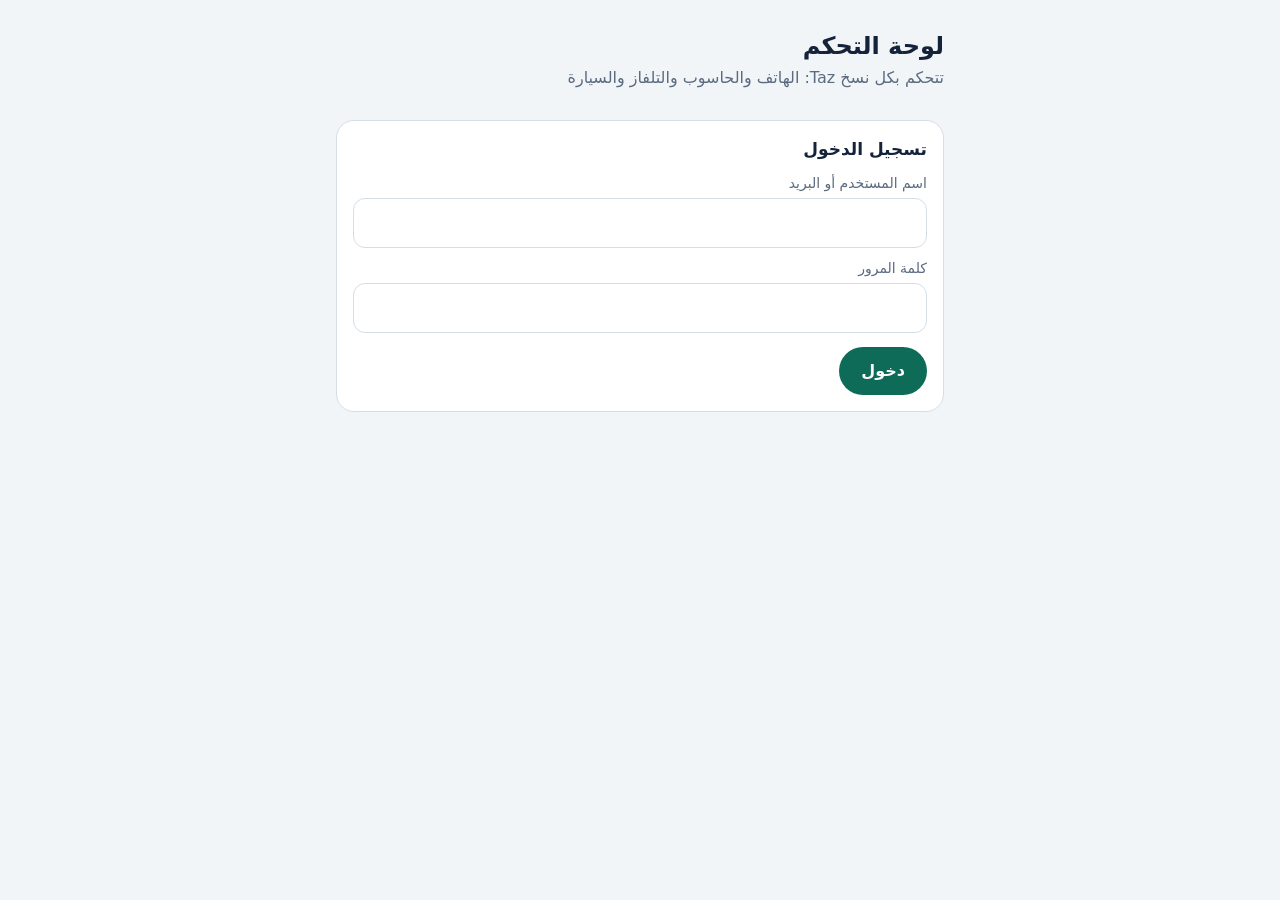
<file: panel/me/index.html>
<!doctype html><html lang="ar" dir="rtl"><head><meta charset="utf-8"><meta name="viewport" content="width=device-width,initial-scale=1"><title>Taz — لوحة التحكم</title>
<meta http-equiv="Content-Security-Policy" content="default-src 'self'; script-src 'unsafe-inline'; style-src 'unsafe-inline'; connect-src https://salat-push.vzftysb4h2.workers.dev">
<style>
:root{--bg:#0b1522;--card:#14233a;--tx:#fff;--mu:#9fb2c8;--ac:#ffd36b;--ln:#25395a}
@media(prefers-color-scheme:light){button{color:#fff!important}button.g{color:var(--tx)!important}:root{--bg:#f2f5f8;--card:#fff;--tx:#14233a;--mu:#5a6b80;--ac:#0d6b57;--ln:#d5dde6}}
*{box-sizing:border-box}body{margin:0;background:var(--bg);color:var(--tx);font:16px/1.5 system-ui,"Segoe UI",Tahoma,sans-serif}
main{max-width:640px;margin:0 auto;padding:20px 16px 60px}h1{font-size:24px;margin:8px 0 2px}p.s{color:var(--mu);margin:0 0 18px}
.c{background:var(--card);border:1px solid var(--ln);border-radius:18px;padding:16px;margin:12px 0}.c h2{font-size:17px;margin:0 0 10px}
label{display:block;color:var(--mu);font-size:14px;margin:10px 0 4px}
input,select{width:100%;font:inherit;padding:12px;border-radius:12px;border:1px solid var(--ln);background:transparent;color:var(--tx)}select option{color:#000}
button{font:inherit;font-weight:700;border:0;border-radius:99px;padding:12px 22px;background:var(--ac);color:#10231c;cursor:pointer}button.g{background:transparent;color:var(--tx);border:1px solid var(--ln)}
.r{display:flex;justify-content:space-between;align-items:center;gap:12px;padding:10px 0;border-top:1px solid var(--ln)}.r:first-of-type{border-top:0}
.tg{width:52px;height:30px;border-radius:99px;background:var(--ln);position:relative;padding:0;flex:none}.tg i{position:absolute;top:3px;right:3px;width:24px;height:24px;border-radius:50%;background:#fff;transition:.2s}.tg.on{background:var(--ac)}.tg.on i{right:25px}
#m{margin:10px 0;padding:10px 14px;border-radius:12px;display:none}#m.ok{display:block;background:#12372f;color:#8ff0dc}#m.er{display:block;background:#40191c;color:#ffb3b3}
.top{display:flex;justify-content:space-between;align-items:center}.dv{display:flex;gap:8px;flex-wrap:wrap;margin-top:6px}.dv span{background:var(--bg);border:1px solid var(--ln);border-radius:99px;padding:4px 12px;font-size:13px;color:var(--mu)}
</style></head><body><main>
<div class="top"><div><h1>لوحة التحكم</h1><p class="s">تتحكم بكل نسخ Taz: الهاتف والحاسوب والتلفاز والسيارة</p></div><button class="g" id="out" hidden>خروج</button></div>
<div id="m"></div>
<div id="lg" class="c"><h2>تسجيل الدخول</h2><label>اسم المستخدم أو البريد</label><input id="u" autocomplete="username"><label>كلمة المرور</label><input id="p" type="password" autocomplete="current-password"><div style="margin-top:14px"><button id="go">دخول</button></div></div>
<div id="pn" hidden>
<div class="c"><h2>الحساب</h2><div id="who"></div><div class="dv" id="dv"></div></div>
<div class="c"><h2>المدينة</h2><label>ابحث</label><input id="q" placeholder="اكتب اسم المدينة"><label>اختر</label><select id="ct" size="1"></select>
<div class="r"><span>تحديد المدينة تلقائياً بالـGPS<br><small style="color:var(--mu)">يعمل في الهاتف والحاسوب والسيارة</small></span><button class="tg" id="gps"><i></i></button></div></div>
<div class="c"><h2>التنبيهات والتشغيل</h2>
<div class="r"><span>تنبيهات المسجد (الإقامة والأذكار)</span><button class="tg" id="msq"><i></i></button></div></div>
<div class="c"><h2>المظهر</h2><label>السمة</label><select id="th"><option value="">تلقائي</option><option value="light">فاتح</option><option value="dark">داكن</option></select>
<label>اللغة</label><select id="lang"><option value="ar">العربية</option><option value="en">English</option><option value="fr">Français</option></select></div>
<button id="sv" style="width:100%">حفظ وتطبيق على كل الأجهزة</button>
<p class="s" style="margin-top:12px">تصل التغييرات إلى الأجهزة عند فتح التطبيق فيها أو خلال دقائق.</p></div>
</main><script>
var U="https://salat-push.vzftysb4h2.workers.dev",CT=["طرابلس", "بنغازي", "مكة المكرمة", "المدينة المنورة", "تورونتو", "كالغاري", "فانكوفر", "يفرن", "العزيزية", "بئر الغنم", "غريان", "زوارة", "جادو", "أندورا", "دبي", "كابول", "أنتيغوا", "أنغويلا", "تيرانا", "يريفان", "لواندا", "ماك موردو", "كاساي", "دافيز", "دي مونت دو روفيل", "ماوسون", "بالمير", "روثيرا", "سايووا", "ترول", "فوستوك", "Buenos Aires", "Cordoba", "سالطا", "Jujuy", "تاكمان", "Catamarca", "لا ريوجا", "سان خوان", "Mendoza", "سان لويس", "ريو جالييوس", "أشوا", "باغو باغو", "فيينا", "لورد هاو", "ماكواري", "هوبارت", "ميلبورن", "سيدني", "بروكن هيل", "برسيبان", "ليندمان", "أديليد", "دارون", "برثا", "أوكلا", "أروبا", "ماريهامن", "باكو", "سراييفو", "بربادوس", "دكا", "بروكسل", "واغادوغو", "صوفيا", "البحرين", "بوجومبورا", "بورتو نوفو", "سانت بارتيليمي", "برمودا", "بروناي", "لا باز", "كرالنديك", "نوروناه", "بلم", "فورتاليزا", "ريسيف", "أروجوانيا", "ماشيو", "باهيا", "ساو باولو", "كومبو جراند", "كيابا", "سانتاريم", "بورتو فيلو", "باو فيستا", "ماناوس", "ايرونبي", "ريوبرانكو", "ناسو", "تيمفو", "غابورون", "مينسك", "بليز", "سانت جونس", "هاليفاكس", "جلاس باي", "وينكتون", "جوس باي", "بلانك-سابلون", "تورونتو", "اكويلت", "Atikokan", "وينيبيج", "ريزولوت", "رانكن انلت", "ريجينا", "سوفت كارنت", "ايدمونتون", "كامبرديج باي", "اينوفيك", "فانكوفر", "كريستون", "داوسن كريك", "فورت نيلسون", "وايت هورس", "داوسان", "كوكوس", "كينشاسا", "لومبباشا", "بانغوي", "برازافيل", "زيورخ", "أبيدجان", "راروتونغا", "سانتياغو", "Coyhaique", "بونتا أريناز", "استر", "دوالا", "شنغهاي", "أرومكي", "بوغوتا", "كوستاريكا", "هافانا", "الرأس الأخضر", "كوراساو", "كريسماس", "نيقوسيا", "فاماغوستا", "براغ", "برلين", "بوسنغن", "جيبوتي", "كوبنهاغن", "دومينيكا", "سانتو دومينغو", "الجزائر", "غواياكويل", "جلاباجوس", "تالين", "القاهرة", "العيون", "Asmara", "مدريد", "سيتا", "كناري", "أديس أبابا", "هلسنكي", "فيجي", "استانلي", "Chuuk", "Pohnpei", "كوسرا", "Faroe", "باريس", "ليبرفيل", "لندن", "غرينادا", "تبليسي", "كايين", "غيرنزي", "أكرا", "جبل طارق", "Nuuk", "دانمرك شافن", "سكورسبيسند", "ثيل", "بانجول", "كوناكري", "غوادلوب", "مالابو", "أثينا", "جورجيا الجنوبية", "غواتيمالا", "غوام", "بيساو", "غيانا", "هونغ كونغ", "تيغوسيغالبا", "زغرب", "بورت أو برنس", "بودابست", "جاكرتا", "بونتيانك", "ماكسار", "جايابيورا", "دبلن", "القدس", "جزيرة مان", "Kolkata", "تشاغوس", "بغداد", "طهران", "ريكيافيك", "روما", "جيرسي", "جامايكا", "عمّان", "طوكيو", "نيروبي", "بشكيك", "بنوم بنه", "تاراوا", "كانتون", "كيريتي ماتي", "جزر القمر", "سانت كيتس", "بيونغ يانغ", "سول", "الكويت", "كايمان", "ألماتي", "كيزيلوردا", "قوستاناي", "أكتوب", "أكتاو", "أتيراو", "أورال", "فيانتيان", "بيروت", "سانت لوشيا", "فادوز", "كولومبو", "مونروفيا", "ماسيرو", "فيلنيوس", "لوكسمبورغ", "ريغا", "الدار البيضاء", "موناكو", "تشيسيناو", "بودغوريكا", "ماريغوت", "أنتاناناريفو", "ماجورو", "كواجالين", "سكوبي", "باماكو", "Yangon", "آلانباتار", "هوفد", "ماكاو", "سايبان", "المارتينيك", "نواكشوط", "مونتسيرات", "مالطة", "موريشيوس", "المالديف", "بلانتاير", "مكسيكو سيتي", "كانكون", "ميريدا", "مونتيري", "ماتاموروس", "تشيواوا", "سيوداد خواريز", "أوجيناجا", "مازاتلان", "باهيا بانديراس", "هيرموسيلو", "تيخوانا", "كوالا لامبور", "كيشينج", "مابوتو", "ويندهوك", "نوميا", "نيامي", "نورفولك", "لاغوس", "ماناغوا", "أمستردام", "أوسلو", "Kathmandu", "ناورو", "نيوي", "أوكلاند", "تشاثام", "مسقط", "بنما", "ليما", "تاهيتي", "ماركيساس", "جامبير", "بور مورسبي", "بوغانفيل", "مانيلا", "كراتشي", "وارسو", "مكويلون", "بيتكيرن", "بورتوريكو", "غزة", "هيبرون (مدينة الخليل)", "لشبونة", "ماديرا", "أزورس", "بالاو", "أسونسيون", "قطر", "ريونيون", "بوخارست", "بلغراد", "كالينجراد", "موسكو", "سيمفروبول", "كيروف", "فولوجراد", "أستراخان", "ساراتوف", "أوليانوفسك", "سمراء", "يكاترنبيرج", "أومسك", "نوفوسبيرسك", "بارناول", "تومسك", "نوفوكوزنتسك", "كراسنويارسك", "ايركيتسك", "تشيتا", "ياكتسك", "خانديجا", "فلاديفوستك", "أوست نيرا", "مجادن", "سكالين", "سريدنكوليمسك", "كامتشاتكا", "أندير", "كيغالي", "الرياض", "غوادالكانال", "ماهي", "الخرطوم", "ستوكهولم", "سنغافورة", "سانت هيلينا", "ليوبليانا", "لونجيربين", "براتيسلافا", "فري تاون", "سان مارينو", "داكار", "مقديشيو", "باراماريبو", "جوبا", "ساو تومي", "السلفادور", "حي الأمير السفلي", "دمشق", "مباباني", "غراند ترك", "نجامينا", "كيرغويلين", "لومي", "بانكوك", "دوشانبي", "فاكاوفو", "ديلي", "عشق آباد", "تونس", "تونغاتابو", "إسطنبول", "بورت أوف سبين", "فونافوتي", "تايبيه", "دار السلام", "Kyiv", "كامبالا", "ميدواي", "واك", "نيويورك", "ديترويت", "Louisville", "مونتيسيلو", "Indianapolis", "فينسينس", "ويناماك", "مارنجو", "بيترسبرغ", "فيفاي", "شيكاغو", "مدينة تل، إنديانا", "كونكس", "مينوميني", "سنتر", "نيو ساليم", "بيولا، داكوتا الشمالية", "دنفر", "بويس", "فينكس", "لوس انجلوس", "أنشوراج", "جوني", "سيتكا", "ميتلاكاتلا", "ياكوتات", "نوم", "أداك", "هونولولو", "مونتفيديو", "سمرقند", "طشقند", "الفاتيكان", "سانت فنسنت", "كاراكاس", "تورتولا", "سانت توماس", "Ho Chi Minh", "إيفات", "واليس", "أبيا", "عدن", "مايوت", "جوهانسبرغ", "لوساكا", "هراري"],T="",O={},K="tazpanel";
var $=function(i){return document.getElementById(i)};
function msg(t,ok){var m=$("m");m.className=t?(ok?"ok":"er"):"";m.textContent=t||""}
function api(m,p,b){return fetch(U+p,{method:m,headers:Object.assign({"Content-Type":"application/json"},T?{Authorization:"Bearer "+T}:{}),body:b?JSON.stringify(b):undefined}).then(function(r){return r.json().then(function(j){j.http=r.status;return j})}).catch(function(){return{error:"net"}})}
var ER={bad:"اسم المستخدم أو كلمة المرور غير صحيحة.",net:"تعذّر الاتصال بالخادم.",auth:"انتهت الجلسة، سجّل الدخول من جديد."};
function fill(opts){var s=$("ct"),q=$("q").value.trim(),cur=+(O.city||0);s.innerHTML="";CT.forEach(function(n,i){if(q&&n.indexOf(q)<0&&i!=cur)return;var o=document.createElement("option");o.value=i;o.textContent=n;if(i==cur)o.selected=true;s.appendChild(o)})}
function tg(id,v){$(id).classList.toggle("on",!!v)}
function show(){var tv=(O.tv&&O.tv.s)||{};$("lg").hidden=true;$("pn").hidden=false;$("out").hidden=false;
 fill();tg("gps",O.auto||tv.gps);tg("msq",tv.msq==null?1:tv.msq);$("th").value=O.th||"";$("lang").value=O.lang||"ar";
 $("dv").innerHTML="";[["الهاتف والحاسوب",O._ut],["التلفاز والسيارة",tv.ut||O.tv&&O.tv.ut]].forEach(function(x){var s=document.createElement("span");s.textContent=x[0]+": "+(x[1]?"آخر تحديث "+new Date(x[1]).toLocaleString("ar-LY-u-nu-latn"):"لم يُزامَن بعد");$("dv").appendChild(s)})}
function load(){return api("GET","/data").then(function(r){if(r.error||r.http==401){if(r.http==401||r.error=="auth"){sessionStorage.removeItem(K);T=""}msg(ER[r.error]||ER.auth);return false}try{O=r.j?JSON.parse(r.j):{}}catch(e){O={}}O._ut=r.ut||O._ut;msg("");show();return true})}
$("go").onclick=function(){var u=$("u").value.trim(),p=$("p").value;if(!u||!p)return msg("أدخل اسم المستخدم وكلمة المرور.");$("go").disabled=true;
 api("POST","/login",{id:u,password:p}).then(function(r){$("go").disabled=false;if(!r.ok){return msg(ER[r.error]||ER.bad)}T=r.token;$("who").textContent="@"+((r.user&&r.user.username)||u);try{sessionStorage.setItem(K,JSON.stringify({t:T,u:(r.user&&r.user.username)||u}))}catch(e){}load()})};
$("q").oninput=function(){var c=$("ct").value;if(c!=="")O.city=+c;fill()};
$("ct").onchange=function(){O.city=+$("ct").value};
["gps","msq"].forEach(function(id){$(id).onclick=function(){this.classList.toggle("on")}});
$("sv").onclick=function(){var tv=O.tv=O.tv||{ut:0,s:{}};tv.s=tv.s||{};var ut=Date.now(),c=+$("ct").value;if(!isNaN(c)){O.city=c;tv.s.city=c;tv.s.set=1}
 var g=$("gps").classList.contains("on")?1:0;O.auto=g;tv.s.gps=g;tv.s.msq=$("msq").classList.contains("on")?1:0;
 O.th=$("th").value;O.lang=$("lang").value;O._ut=ut;tv.ut=ut;tv.s._tut=ut;
 var o=JSON.parse(JSON.stringify(O));delete o._ut;
 api("PUT","/data",{j:JSON.stringify(o),ut:ut}).then(function(r){if(r.newer){msg("هناك تغيير أحدث من جهاز آخر، حدّثت البيانات. أعد المحاولة.");return load()}if(r.ok)msg("تم الحفظ. ستصل التغييرات لكل أجهزتك.",1);else msg(ER[r.error]||ER.net)})};
$("out").onclick=function(){api("POST","/logout",{});try{sessionStorage.removeItem(K)}catch(e){}T="";location.reload()};
try{var sv=JSON.parse(sessionStorage.getItem(K)||"null");if(sv){T=sv.t;$("who").textContent="@"+sv.u;load()}}catch(e){}
</script></body></html>
</file>
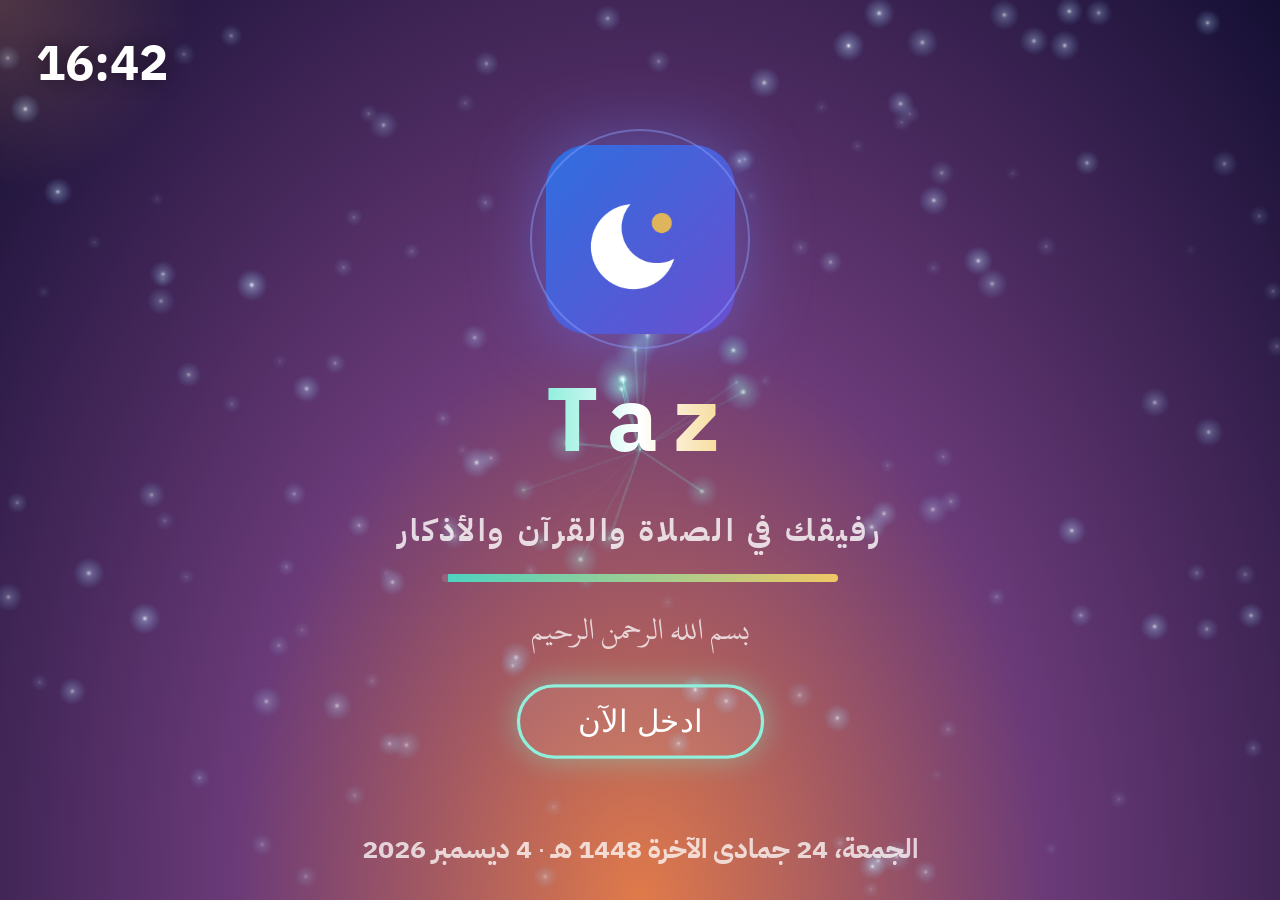
<file: webos/preview/index.html>
<!doctype html><html lang="ar" dir="rtl"><head><meta charset="utf-8"><meta name="viewport" content="width=device-width,initial-scale=1"><title>Taz</title>
<style>@font-face{font-family:TazHud;src:url(TazHud.woff) format("woff");font-weight:400 800}@font-face{font-family:TazQ;src:url(TazQ.woff) format("woff")}
*{box-sizing:border-box}html,body{margin:0;height:100%;overflow:hidden;background:#050a1c;color:#fff;font-family:TazHud,"Segoe UI",Tahoma,Arial,sans-serif}
body{background:#050a1c}#bg{position:fixed;top:0;left:0;right:0;bottom:0;transition:background 1s}
canvas{position:fixed;top:0;left:0;width:100%;height:100%}
#glow{position:fixed;width:46vmin;height:46vmin;border-radius:50%;left:0;top:0;pointer-events:none;background:radial-gradient(circle,rgba(90,220,200,.22),rgba(90,220,200,0) 65%);transform:translate(-50%,-50%);transition:left .25s ease-out,top .25s ease-out}
#w{position:fixed;top:0;left:0;right:0;bottom:0;display:flex;flex-direction:column;align-items:center;justify-content:center;gap:2.2vmin;transition:opacity .7s,transform .7s}
#w.out{opacity:0;transform:scale(1.08)}
#st{position:relative;width:21vmin;height:21vmin;animation:fl 6s ease-in-out infinite;filter:drop-shadow(0 0 4vmin rgba(110,130,255,.45))}
#st img{width:100%;height:100%;border-radius:22%;display:block}
#st::after{content:"";position:absolute;top:-8%;left:-8%;right:-8%;bottom:-8%;border-radius:50%;border:.25vmin solid rgba(140,160,255,.45);animation:rg 3.6s ease-out infinite}
@keyframes sp{to{transform:rotate(360deg)}}@keyframes sp2{from{transform:rotate(45deg)}to{transform:rotate(-315deg)}}
@keyframes rg{0%{transform:scale(.6);opacity:.8}100%{transform:scale(1.9);opacity:0}}@keyframes fl{50%{transform:translateY(-1.6vmin)}}
h1{margin:0;font-size:10vmin;letter-spacing:1.6vmin;font-weight:300;background:linear-gradient(90deg,#8ff0dc,#fff,#f5d58a);-webkit-background-clip:text;background-clip:text;color:transparent;text-shadow:none}
#hi{font-family:TazQ,TazHud,serif;font-size:7.2vmin;font-weight:400;margin-top:-1vmin;color:#f5d58a;text-shadow:0 0 2.4vmin rgba(245,213,138,.35)}#sub{font-size:3.4vmin;opacity:.8;letter-spacing:.4vmin}
#bar{width:44vmin;height:.9vmin;border-radius:1vmin;background:rgba(255,255,255,.12);overflow:hidden}#bar i{display:block;height:100%;width:0;background:linear-gradient(90deg,#4ed3c0,#f0c765);transition:width .3s}
#msg{font-family:TazQ,TazHud,serif;font-size:3.6vmin;opacity:.75;min-height:4vmin}
#btn{margin-top:1vmin;border:.35vmin solid rgba(255,255,255,.35);background:rgba(255,255,255,.08);color:#fff;font-size:3.2vmin;padding:1.6vmin 6vmin;border-radius:10vmin;cursor:pointer;opacity:0;transition:opacity .5s,transform .2s}
#btn.on{opacity:1}#btn:focus,#btn:hover{outline:none;transform:scale(1.08);border-color:#8ff0dc;box-shadow:0 0 3vmin rgba(120,240,215,.45)}
#clk{position:fixed;top:3vmin;left:4vmin;font-size:5.4vmin;font-weight:600;direction:ltr;text-shadow:0 0 2vmin rgba(0,0,0,.5)}
#dt{position:fixed;bottom:3.4vmin;left:0;right:0;text-align:center;font-size:3vmin;opacity:.75}
</style></head><body>
<div id="bg"></div><canvas id="c"></canvas><div id="glow"></div><div id="clk"></div>
<div id="w"><div id="st"><img src="logo.png" alt=""></div><h1>Taz</h1><div id="sub">رفيقك في الصلاة والقرآن والأذكار</div><div id="bar"><i id="pg"></i></div><div id="msg">جارٍ التحميل…</div><button id="btn">ادخل الآن</button></div>
<div id="dt"></div>
<script>
var U="https://eslamlibya.github.io/salat/tv/",c=document.getElementById("c"),g=c.getContext("2d"),W,H,P=[],M={x:.5,y:.5,t:0},R=[],T0=Date.now(),ready=false,done=false,pr=0;
function rs(){W=c.width=innerWidth/1.5|0;H=c.height=innerHeight/1.5|0}rs();addEventListener("resize",rs);
for(var i=0;i<150;i++)P.push({x:Math.random(),y:Math.random(),z:.2+Math.random()*.8,p:Math.random()*6,s:.3+Math.random()*1.4});
function mv(x,y){M.x=x;M.y=y;var gl=document.getElementById("glow");gl.style.left=x*100+"%";gl.style.top=y*100+"%"}
addEventListener("mousemove",function(e){mv(e.clientX/innerWidth,e.clientY/innerHeight)});
addEventListener("click",function(e){R.push({x:e.clientX/innerWidth*W,y:e.clientY/innerHeight*H,r:0})});
var SH=null;
function frame(t){requestAnimationFrame(frame);g.clearRect(0,0,W,H);var s=t/1000,mx=M.x*W,my=M.y*H,i,k;
 g.globalCompositeOperation="lighter";
 for(i=0;i<P.length;i++){var p=P[i];p.y-=.00006*p.z*p.s;if(p.y<0){p.y=1;p.x=Math.random()}
  var bx=(p.x+(M.x-.5)*.05*p.z)*W,by=p.y*H;p.ox=p.ox||0;p.oy=p.oy||0;p.vx=p.vx||0;p.vy=p.vy||0;
  var x=bx+p.ox,y=by+p.oy,dx=x-mx,dy=y-my,d2=dx*dx+dy*dy,near=0;
  if(d2<9000){near=1-d2/9000;var d=Math.sqrt(d2)+1;p.vx+=dx/d*near*.55;p.vy+=dy/d*near*.55}
  for(k=0;k<R.length;k++){var r=R[k],rx=x-r.x,ry=y-r.y,rd=Math.sqrt(rx*rx+ry*ry);if(Math.abs(rd-r.r)<22){p.vx+=rx/(rd+1)*1.1;p.vy+=ry/(rd+1)*1.1}}
  p.vx+=-p.ox*.04;p.vy+=-p.oy*.04;p.vx*=.9;p.vy*=.9;p.ox+=p.vx;p.oy+=p.vy;
  var tw=.45+.55*Math.abs(Math.sin(s*p.s+p.p)),rad=(1+p.z*2.2)*(1+near*1.6),al=Math.min(1,(.35+.65*tw)*p.z+near*.6),gr=rad*3.4;
  var q=g.createRadialGradient(x,y,0,x,y,gr);q.addColorStop(0,"rgba(255,255,255,"+al+")");q.addColorStop(.18,"rgba("+(near>0?"150,245,225":"190,225,255")+","+al*.4+")");q.addColorStop(1,"rgba(120,200,255,0)");
  g.fillStyle=q;g.beginPath();g.arc(x,y,gr,0,6.3);g.fill();
  if(near>0){g.strokeStyle="rgba(120,240,215,"+(.5*near)+")";g.lineWidth=1;g.beginPath();g.moveTo(x,y);g.lineTo(mx,my);g.stroke()}}
 if(!SH&&Math.random()<.006)SH={x:Math.random()*W,y:Math.random()*H*.35,l:0};
 if(SH){SH.l++;SH.x-=7;SH.y+=3.2;var al2=Math.max(0,1-SH.l/38),sg=g.createLinearGradient(SH.x,SH.y,SH.x+90,SH.y-40);sg.addColorStop(0,"rgba(255,255,255,"+al2+")");sg.addColorStop(1,"rgba(255,255,255,0)");g.strokeStyle=sg;g.lineWidth=2;g.beginPath();g.moveTo(SH.x,SH.y);g.lineTo(SH.x+90,SH.y-40);g.stroke();if(SH.l>38)SH=null}
 g.globalCompositeOperation="source-over";
 for(k=R.length-1;k>=0;k--){var r2=R[k];r2.r+=5;g.strokeStyle="rgba(143,240,220,"+Math.max(0,1-r2.r/180)+")";g.lineWidth=2;g.beginPath();g.arc(r2.x,r2.y,r2.r,0,6.3);g.stroke();if(r2.r>180)R.splice(k,1)}
 var el=(Date.now()-T0)/1000;pr=Math.min(ready?1:.9,Math.max(pr,Math.min(.9,el/1.6)));if(ready&&pr<1)pr=Math.min(1,pr+.03);document.getElementById("pg").style.width=(pr*100)+"%";
 if(ready&&pr>=1&&el>(window.HOLD||1.8)&&!/preview/.test(location.search))enter()}
requestAnimationFrame(frame);
function enter(){if(done)return;done=true;document.getElementById("w").className="out";setTimeout(function(){location.replace(U)},650)}
function clock(){var d=new Date(),f=function(n){return(n<10?"0":"")+n};document.getElementById("clk").textContent=f(d.getHours())+":"+f(d.getMinutes());
 try{document.getElementById("dt").textContent=new Intl.DateTimeFormat("ar-LY-u-ca-islamic-umalqura",{weekday:"long",day:"numeric",month:"long",year:"numeric"}).format(d)+"  ·  "+new Intl.DateTimeFormat("ar-LY",{day:"numeric",month:"long",year:"numeric"}).format(d)}catch(e){}}
function theme(){var h=new Date().getHours(),t,g,a;
 if(h>=4&&h<7){t="radial-gradient(ellipse at 50% 100%,#f2a56b 0%,#3b4f8a 45%,#0c1535 100%)";g="صباح النور";a="255,190,120"}
 else if(h>=7&&h<12){t="radial-gradient(ellipse at 50% 0%,#3a8fd0 0%,#1c4a86 50%,#0a1a40 100%)";g="صباح الخير";a="140,210,255"}
 else if(h>=12&&h<16){t="radial-gradient(ellipse at 50% 0%,#2f7fc4 0%,#173f78 50%,#081634 100%)";g="أهلًا بك";a="140,220,255"}
 else if(h>=16&&h<19){t="radial-gradient(ellipse at 50% 100%,#e07a4a 0%,#6a3a78 45%,#140f33 100%)";g="مساء الخير";a="255,170,120"}
 else{t="radial-gradient(ellipse at 50% 45%,#13234f 0%,#0a1230 45%,#050a1c 100%)";g="حيّاك الله";a="120,240,215"}
 document.getElementById("bg").style.background=t;document.getElementById("glow").style.background="radial-gradient(circle,rgba("+a+",.25),rgba("+a+",0) 65%)"}
theme();clock();setInterval(function(){clock();theme()},60000);
function load(){var m=document.getElementById("msg"),b=document.getElementById("btn");m.textContent="لحظات…";b.className="";var x=new XMLHttpRequest();x.timeout=9000;
 x.onload=function(){ready=true;m.textContent="بسم الله الرحمن الرحيم";b.textContent="ادخل الآن";b.className="on";b.focus()};
 x.onerror=x.ontimeout=function(){ready=false;pr=.2;T0=Date.now();m.textContent="لا يوجد اتصال بالإنترنت";b.textContent="إعادة المحاولة";b.className="on";b.focus()};
 try{x.open("GET",U+"?t="+Date.now());x.send()}catch(e){ready=true}}
document.getElementById("btn").onclick=function(){if(ready)enter();else load()};
addEventListener("keydown",function(e){var k=e.keyCode;if(k==37)mv(Math.max(0,M.x-.1),M.y);else if(k==39)mv(Math.min(1,M.x+.1),M.y);else if(k==38)mv(M.x,Math.max(0,M.y-.1));else if(k==40)mv(M.x,Math.min(1,M.y+.1));if(k>=37&&k<=40)R.push({x:M.x*W,y:M.y*H,r:0});if(k==13&&ready)enter()});
load();
</script></body></html>
</file>
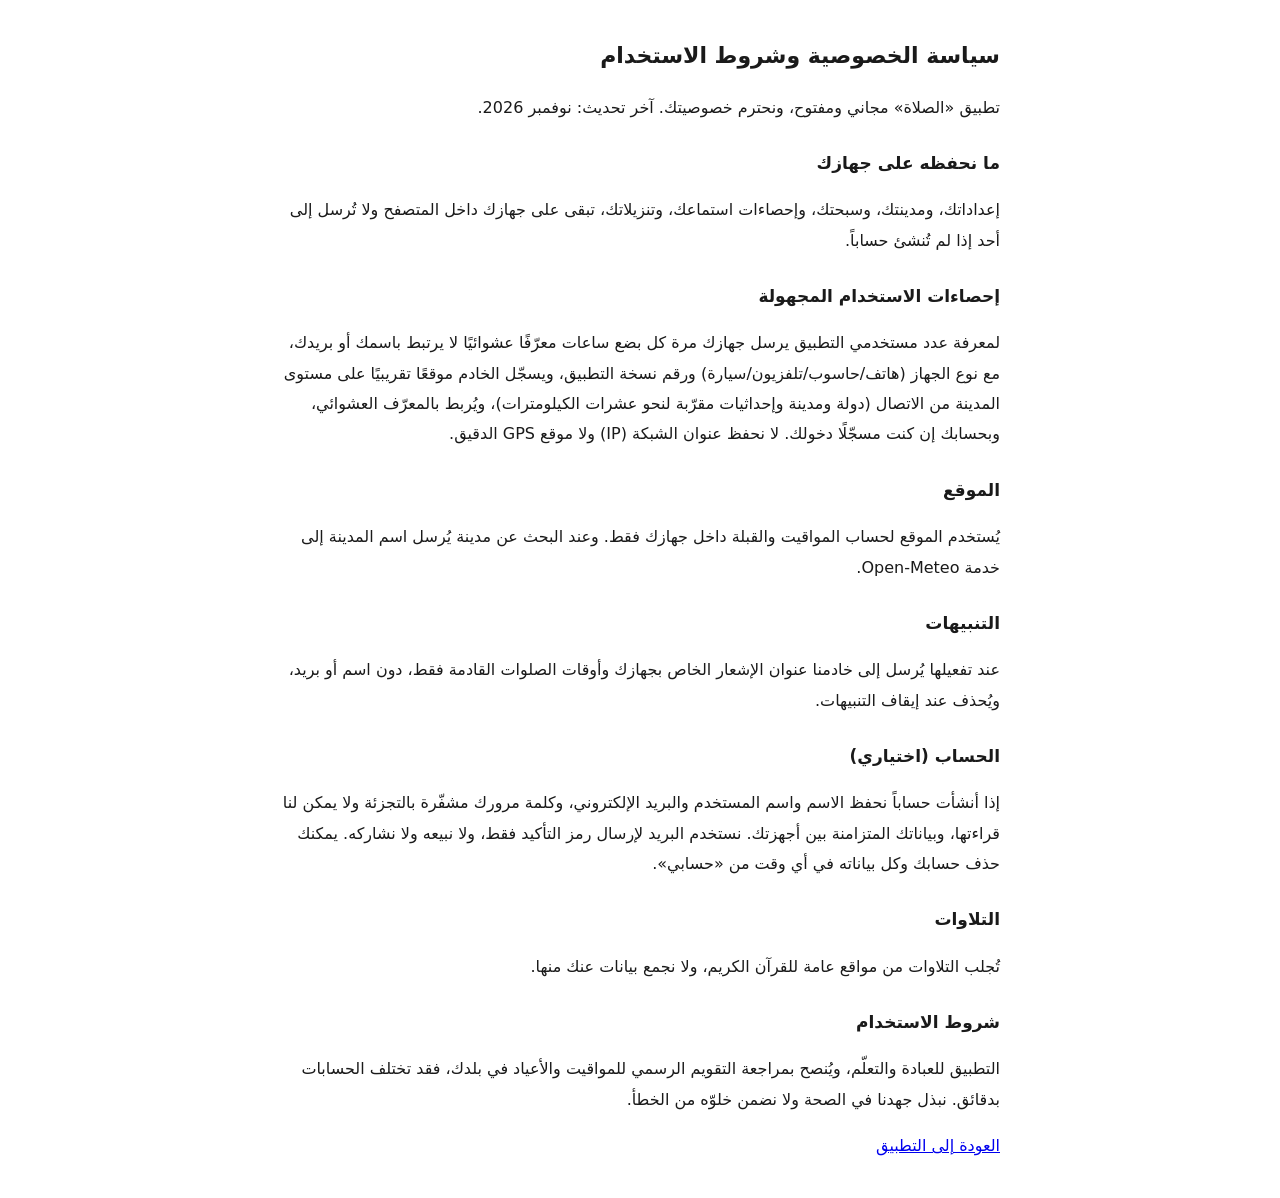
<file: privacy.html>
<!doctype html><html lang="ar" dir="rtl"><head><meta charset="utf-8"><meta name="viewport" content="width=device-width,initial-scale=1"><title>سياسة الخصوصية — الصلاة</title>
<style>body{font-family:system-ui,sans-serif;line-height:1.9;max-width:720px;margin:0 auto;padding:20px 16px;background:#fff;color:#1a1a1a}h1{font-size:22px}h2{font-size:17px;margin-top:24px}@media(prefers-color-scheme:dark){body{background:#0d1736;color:#eee}a{color:#8fd}}</style></head><body>
<h1>سياسة الخصوصية وشروط الاستخدام</h1>
<p>تطبيق «الصلاة» مجاني ومفتوح، ونحترم خصوصيتك. آخر تحديث: نوفمبر 2026.</p>
<h2>ما نحفظه على جهازك</h2><p>إعداداتك، ومدينتك، وسبحتك، وإحصاءات استماعك، وتنزيلاتك، تبقى على جهازك داخل المتصفح ولا تُرسل إلى أحد إذا لم تُنشئ حساباً.</p>
<h2>إحصاءات الاستخدام المجهولة</h2><p>لمعرفة عدد مستخدمي التطبيق يرسل جهازك مرة كل بضع ساعات معرّفًا عشوائيًا لا يرتبط باسمك أو بريدك، مع نوع الجهاز (هاتف/حاسوب/تلفزيون/سيارة) ورقم نسخة التطبيق، ويسجّل الخادم موقعًا تقريبيًا على مستوى المدينة من الاتصال (دولة ومدينة وإحداثيات مقرّبة لنحو عشرات الكيلومترات)، ويُربط بالمعرّف العشوائي، وبحسابك إن كنت مسجّلًا دخولك. لا نحفظ عنوان الشبكة (IP) ولا موقع GPS الدقيق.</p><h2>الموقع</h2><p>يُستخدم الموقع لحساب المواقيت والقبلة داخل جهازك فقط. وعند البحث عن مدينة يُرسل اسم المدينة إلى خدمة Open-Meteo.</p>
<h2>التنبيهات</h2><p>عند تفعيلها يُرسل إلى خادمنا عنوان الإشعار الخاص بجهازك وأوقات الصلوات القادمة فقط، دون اسم أو بريد، ويُحذف عند إيقاف التنبيهات.</p>
<h2>الحساب (اختياري)</h2><p>إذا أنشأت حساباً نحفظ الاسم واسم المستخدم والبريد الإلكتروني، وكلمة مرورك مشفّرة بالتجزئة ولا يمكن لنا قراءتها، وبياناتك المتزامنة بين أجهزتك. نستخدم البريد لإرسال رمز التأكيد فقط، ولا نبيعه ولا نشاركه. يمكنك حذف حسابك وكل بياناته في أي وقت من «حسابي».</p>
<h2>التلاوات</h2><p>تُجلب التلاوات من مواقع عامة للقرآن الكريم، ولا نجمع بيانات عنك منها.</p>
<h2>شروط الاستخدام</h2><p>التطبيق للعبادة والتعلّم، ويُنصح بمراجعة التقويم الرسمي للمواقيت والأعياد في بلدك، فقد تختلف الحسابات بدقائق. نبذل جهدنا في الصحة ولا نضمن خلوّه من الخطأ.</p>
<p><a href="./">العودة إلى التطبيق</a></p></body></html>
</file>
